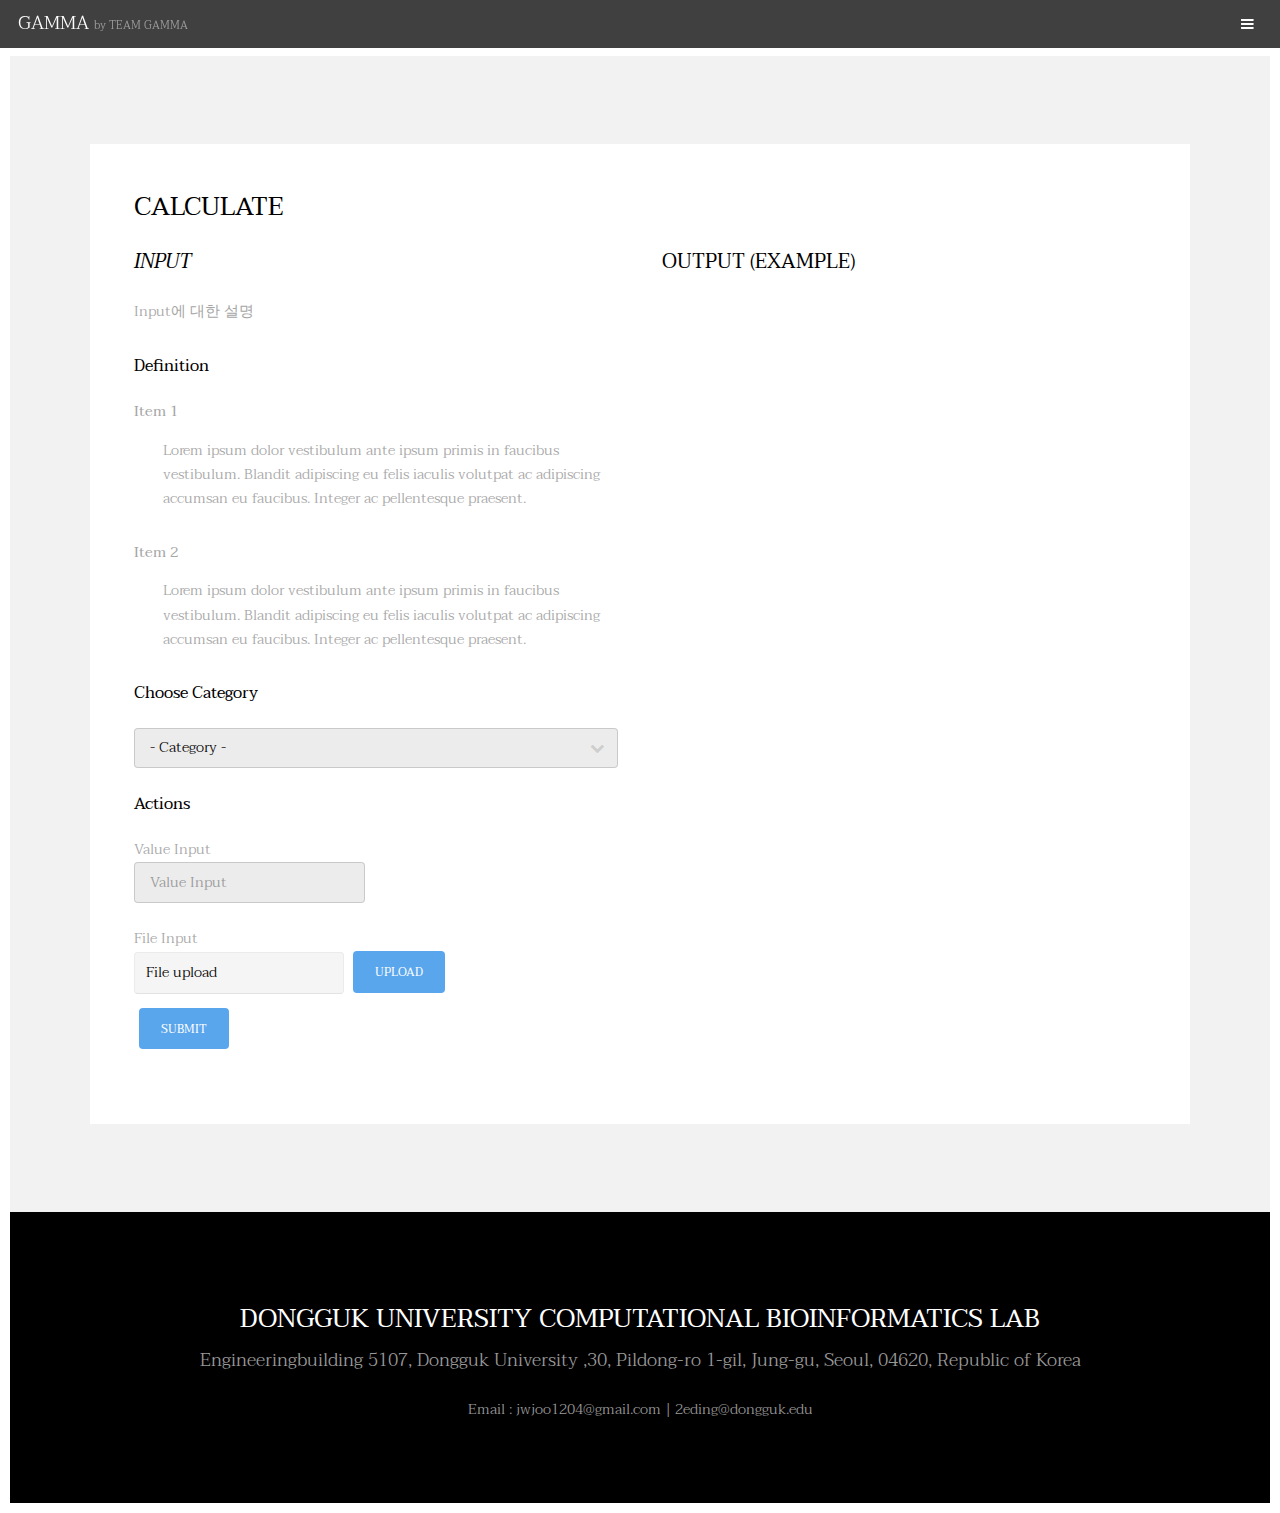
<file: calculate.html>
<!DOCTYPE HTML>
<!--
	Transitive by TEMPLATED
	templated.co @templatedco
		Released for free under the Creative Commons Attribution 3.0 license (templated.co/license)
	-->
<html>
<head>
	<title>Calculate - Transitive by TEMPLATED</title>
	<meta charset="utf-8" />
	<meta name="viewport" content="width=device-width, initial-scale=1" />
	<link rel="stylesheet" href="assets/css/main.css" />
	<script src="https://cdn.zingchart.com/zingchart.min.js"></script>
	<script>
		zingchart.MODULESDIR = "https://cdn.zingchart.com/modules/";
		ZC.LICENSE = ["569d52cefae586f634c54f86dc99e6a9", "ee6b7db5b51705a13dc2339db3edaf6d"];
	</script>
	<style>
		*,
		*:before,
		*:after {
			box-sizing: border-box;
		}

		#myChart {
			padding: 10px;
		}

		#myChart-top {
			border: 1px solid #D9D9D9;
			box-shadow: 10px 10px 5px -4px rgba(224, 224, 224, 0.6);
		}
	</style>
</head>

<body class="subpage">

	<!-- Header -->
	<header id="header">
		<div class="logo"><a href="index.html">GAMMA <span>by TEAM GAMMA</span></a></div>
		<a href="#menu" class="toggle"><span>Menu</span></a>
	</header>

	<!-- Nav -->
	<nav id="menu">
		<ul class="links">
			<li><a href="index.html">Home</a></li>
			<li><a href="calculate.html">calculate</a></li>
			<li><a href="etc.html">Etc</a></li>
		</ul>
	</nav>

	<!-- One -->
	<section id="one" class="wrapper style2">
		<div class="inner">
			<div class="box">
				<div class="content">

					<!-- Elements -->
					<h2 id="elements">calculate</h2>
					<div class="row 200%">
						<div class="6u 12u$(medium)">

							<!-- input stuff -->
							<h3><i>Input</i></h3>
							<p>Input에 대한 설명</p>
							<div class="row">
								<div class="6u$ 12u$(small)">
								</div>
							</div>
							<h4>Definition</h4>
							<dl>
								<dt>Item 1</dt>
								<dd>
									<p>Lorem ipsum dolor vestibulum ante ipsum primis in faucibus vestibulum. Blandit adipiscing eu felis iaculis volutpat ac adipiscing accumsan eu faucibus. Integer ac pellentesque praesent.</p>
								</dd>
								<dt>Item 2</dt>
								<dd>
									<p>Lorem ipsum dolor vestibulum ante ipsum primis in faucibus vestibulum. Blandit adipiscing eu felis iaculis volutpat ac adipiscing accumsan eu faucibus. Integer ac pellentesque praesent.</p>
								</dd>
							</dl>
							<h4>Choose Category</h4>
							<div class="12u$">
								<div class="select-wrapper">
									<select name="demo-category" id="demo-category">
												<option value="">- Category -</option>
												<option value="1">Category1</option>
												<option value="1">Category2</option>
												<option value="1">Category3</option>
												<option value="1">Category4</option>
											</select>
								</div>
							</div>

							<br>
							<h4>Actions</h4>
							<div class="file_input">
								<form action="upload_name.php" method="post" enctype="multipart/form-data">
									<dd>Value Input</dd>
									<div class="row">
										<div class="6u 12u$(xsmall)" syte=style="display: inline">
											<input type="text" name="value" id="demo-name" value="" placeholder="Value Input" margin-right="50px" />
										</div>
									</div>
									<br>
									<dd>File Input</dd>
									<div class="filebox bs3-primary">
										<input class="upload-name" value="File upload" disabled="disabled" name="name">
										<label for="ex_filename" class="button special small">Upload</label>
										<input type="file" id="ex_filename" class="upload-hidden" name="the_file">
									</div>
									<input type="submit" class="button special small" value="submit">
								</form>

							</div>
						</div>

						<div class="6u$ 12u$(medium)">
							<h3>Output (Example)</h3>
							<div id='myChart'></div>
							<div id='myChart2'></div>

							<!--<div id='myChart'><a class="zc-ref" href="https://www.zingchart.com/">Charts by ZingChart</a></div>-->
						</div>
					</div>
				</div>
			</div>
		</div>
	</section>
	<!-- Four -->
	<section id="four" class="wrapper style3">
		<div class="inner">

			<header class="align-center">
				<h2>DONGGUK UNIVERSITY COMPUTATIONAL BIOINFORMATICS LAB</h2>
				<p>Engineeringbuilding 5107, Dongguk University ,30, Pildong-ro 1-gil, Jung-gu, Seoul, 04620, Republic of Korea</p>
				<p>
					<font size : "4">Email : jwjoo1204@gmail.com | 2eding@dongguk.edu</font>
				</p>
			</header>
		</div>
	</section>
	<!-- Scripts -->
	<script src="assets/js/jquery.min.js"></script>
	<script src="assets/js/jquery.scrolly.min.js"></script>
	<script src="assets/js/jquery.scrollex.min.js"></script>
	<script src="assets/js/skel.min.js"></script>
	<script src="assets/js/util.js"></script>
	<script src="assets/js/main.js"></script>
</body>

</html>
</file>
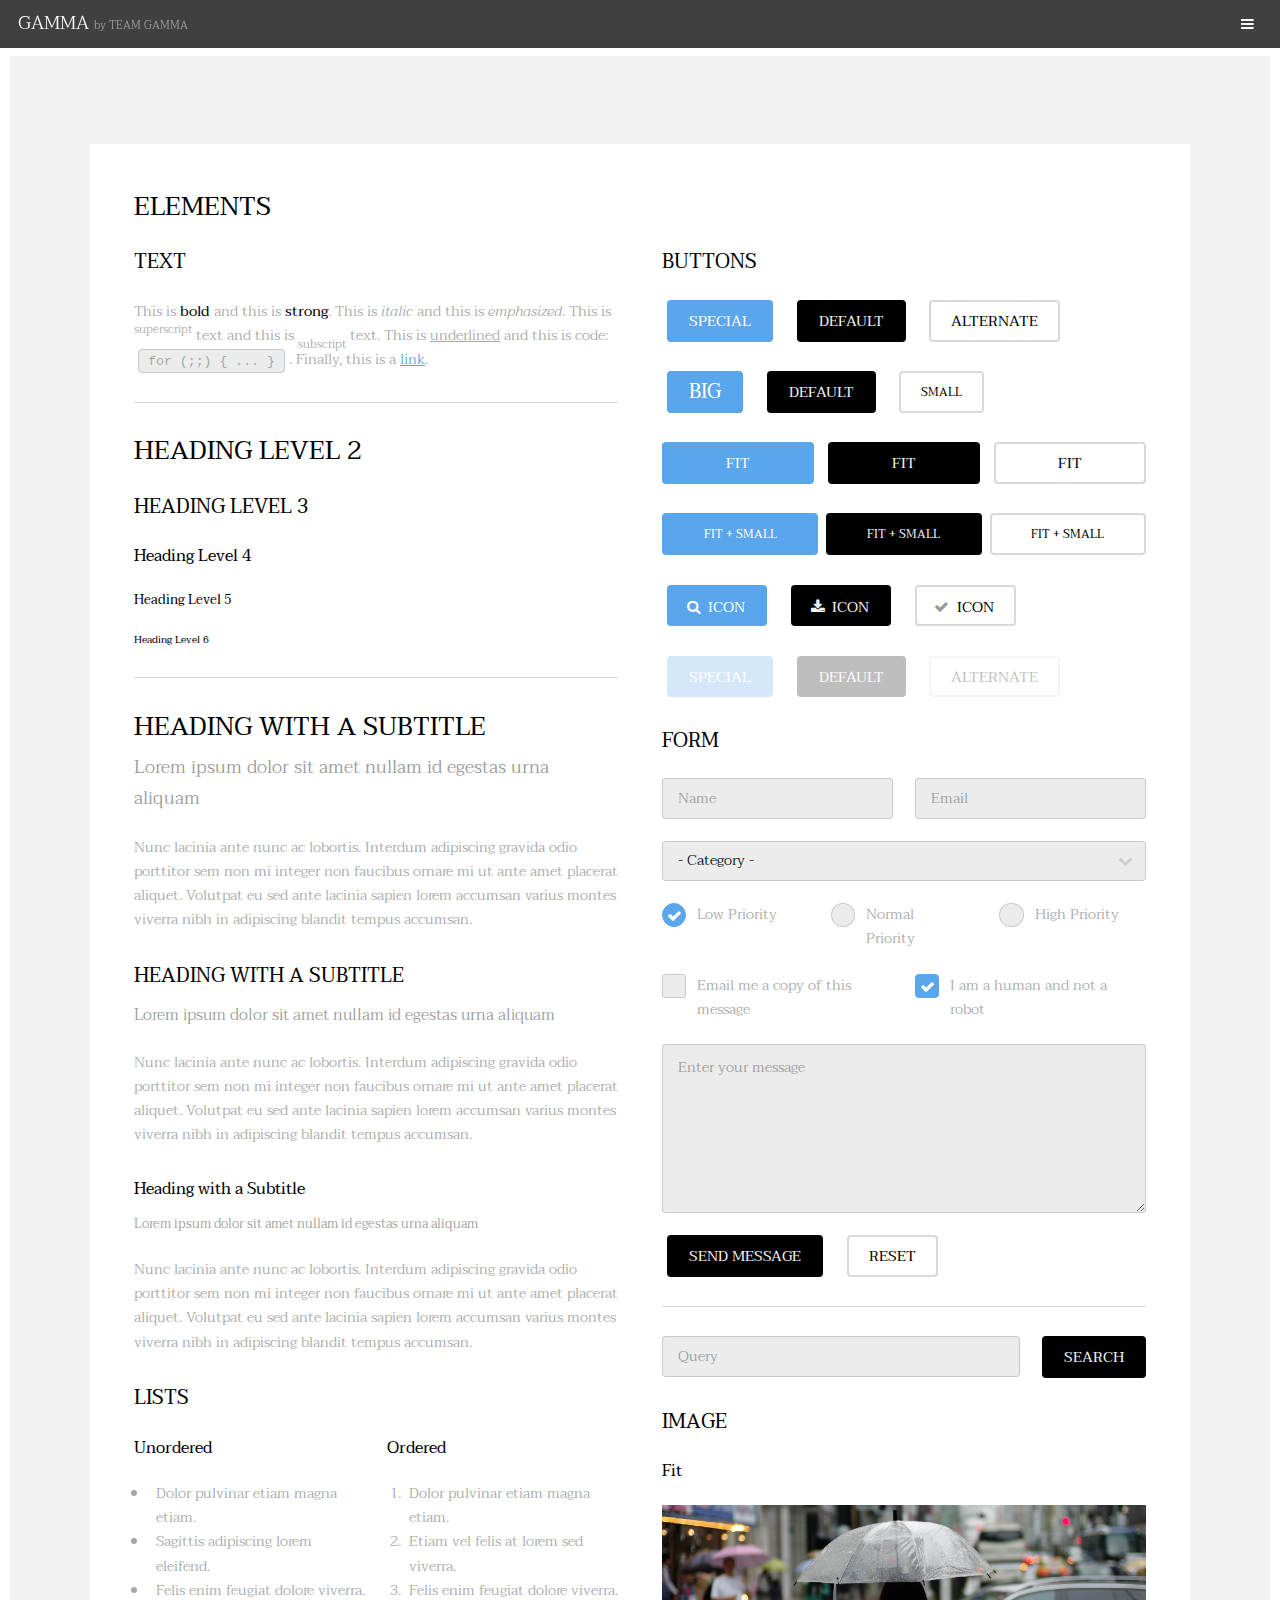
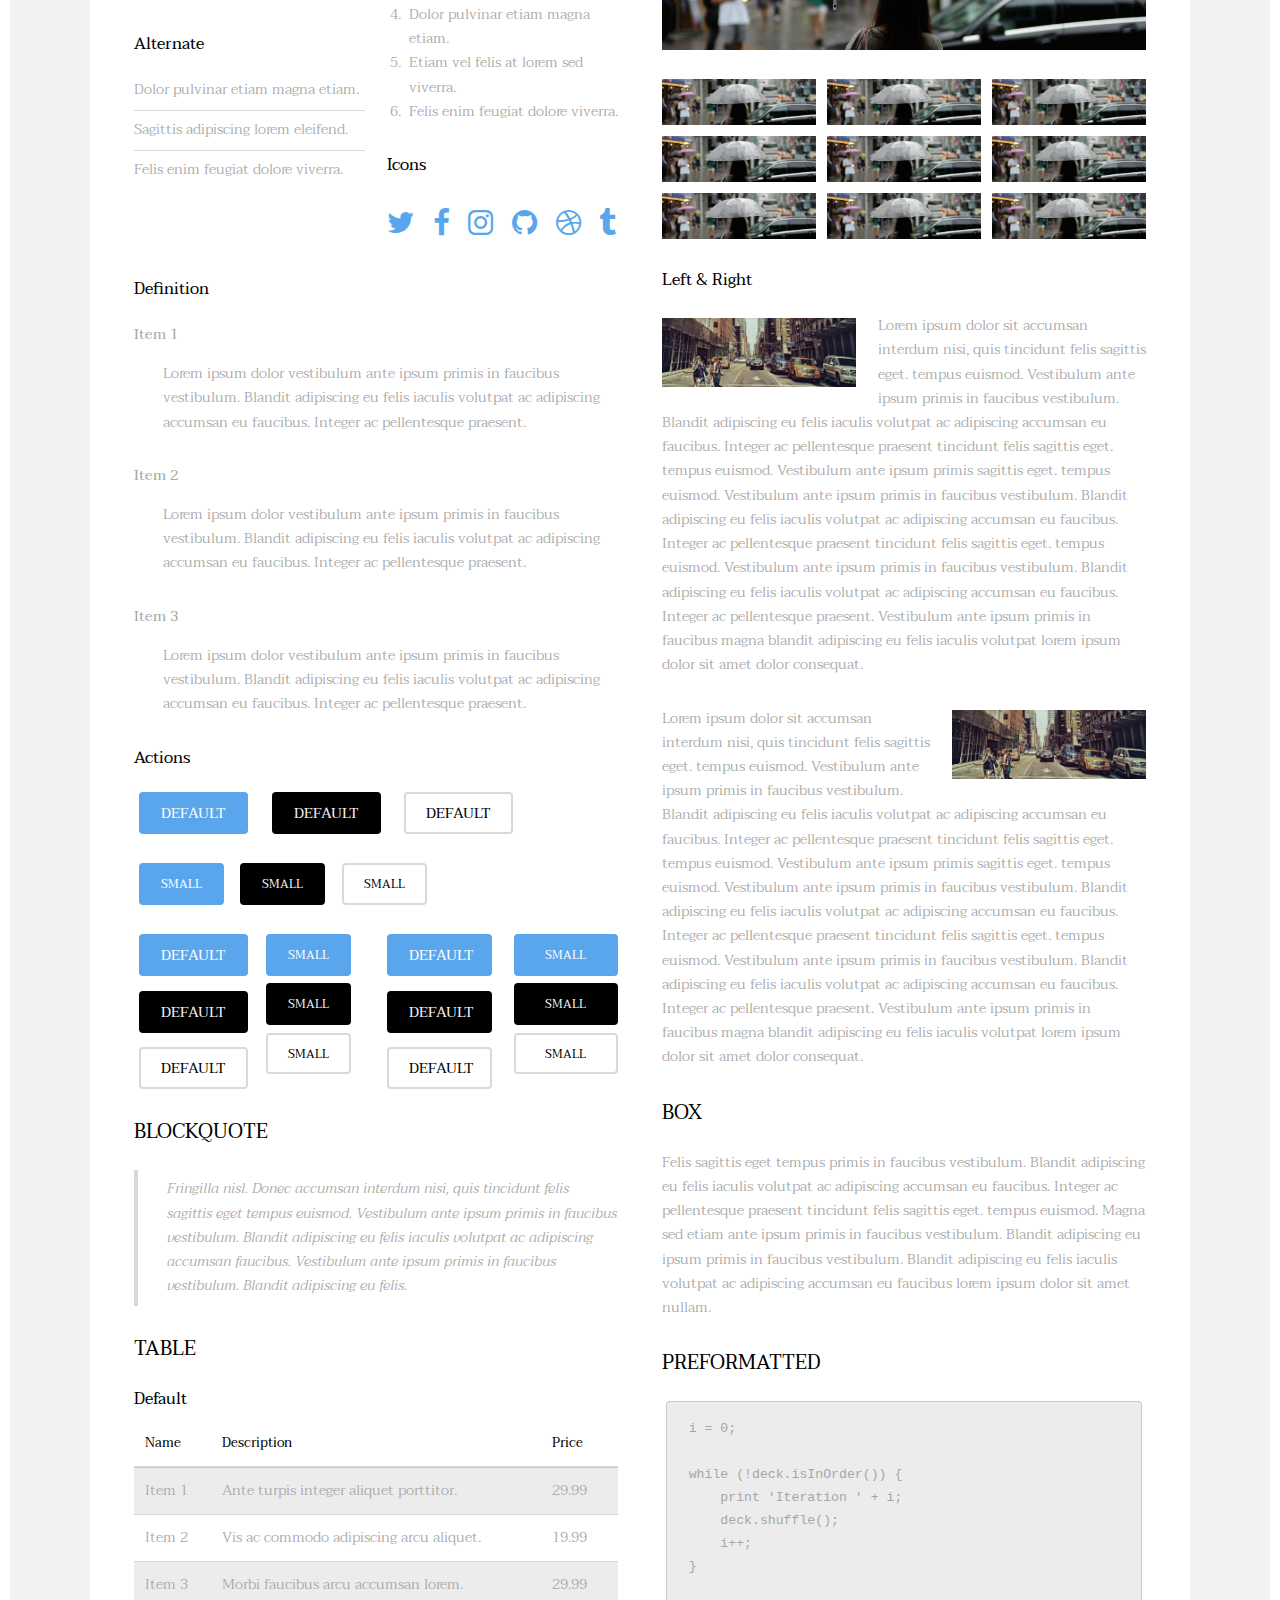
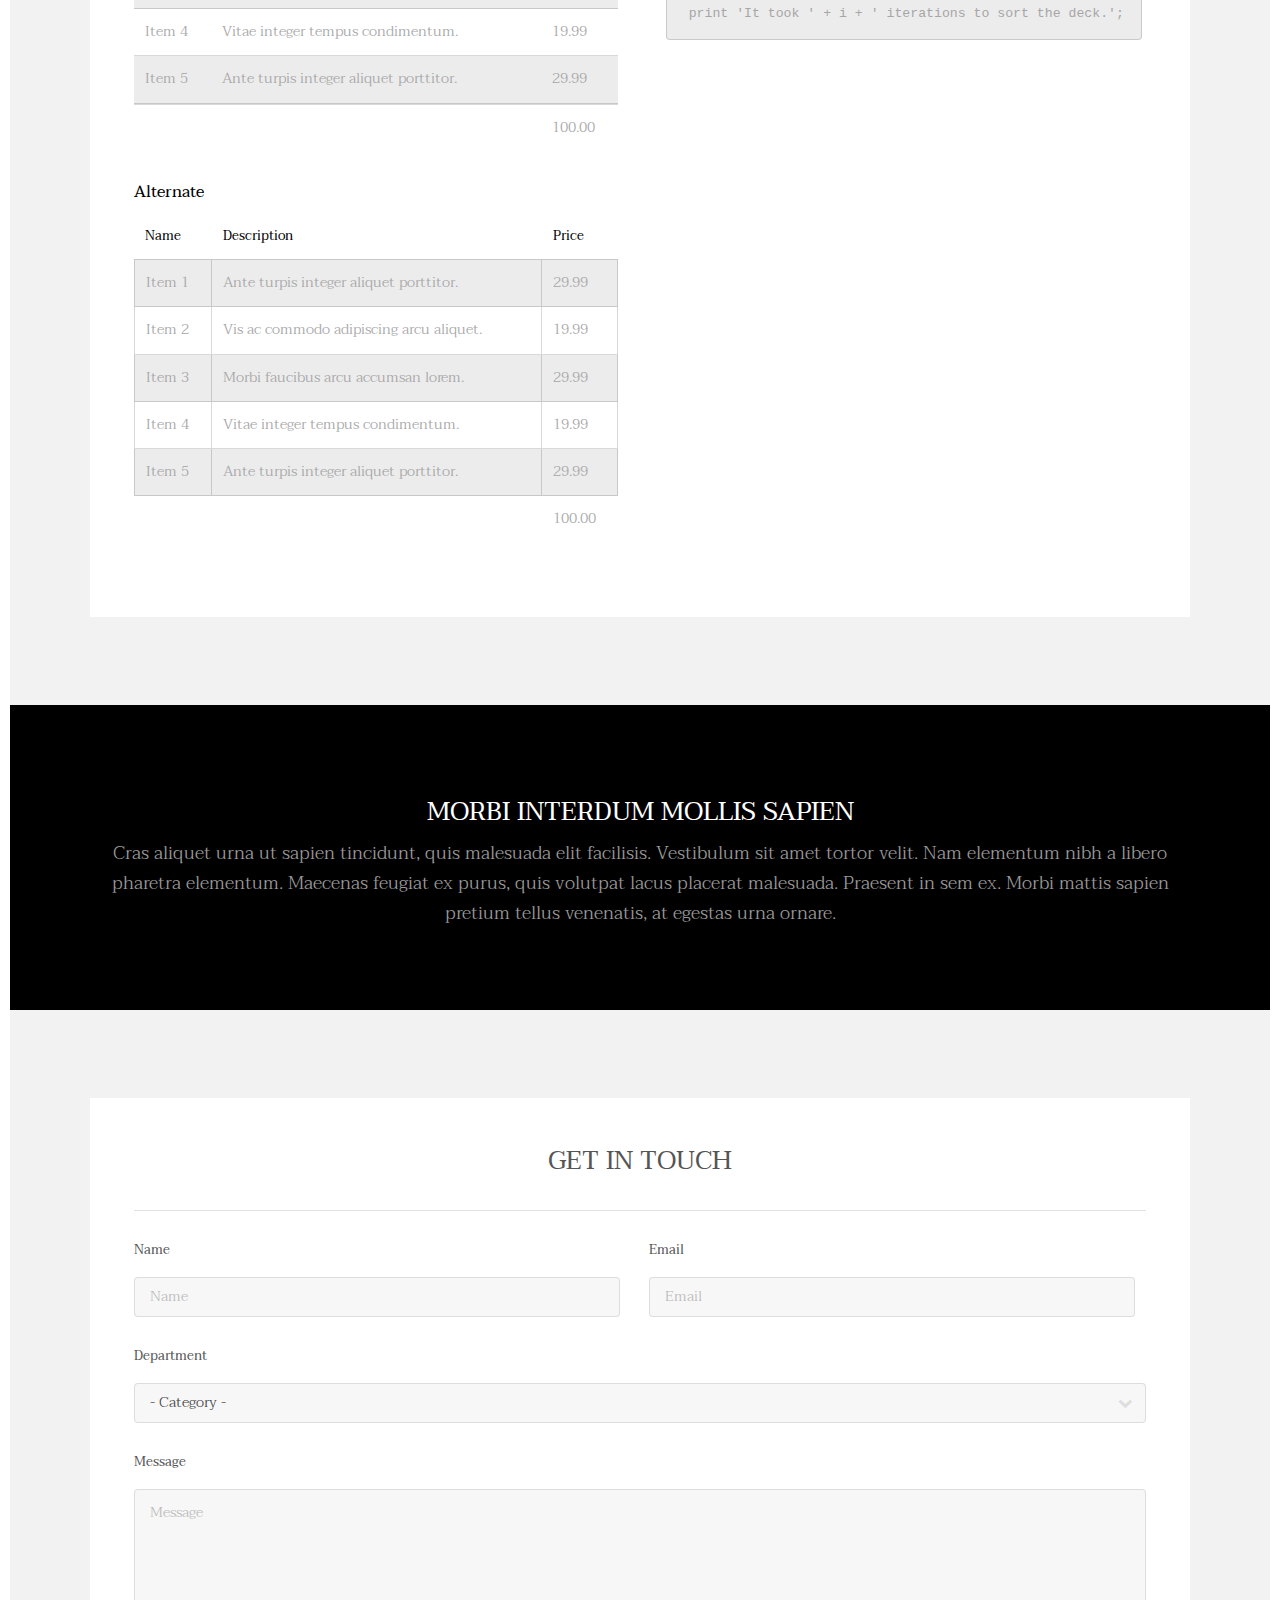
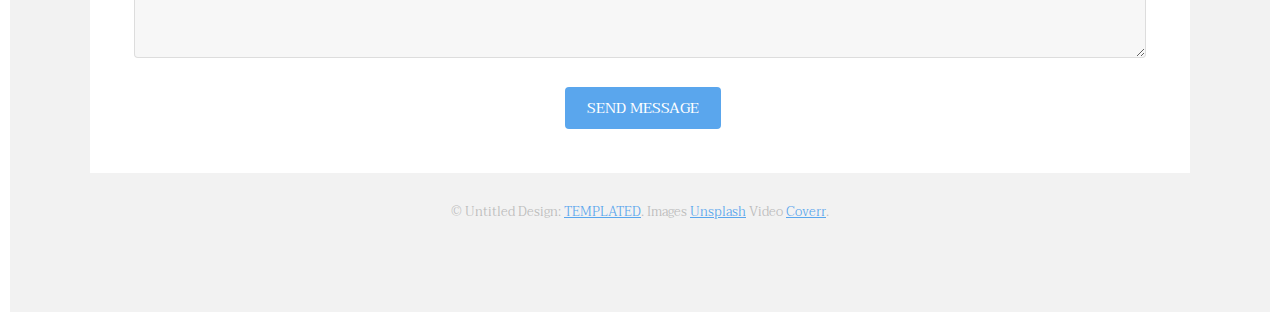
<file: elements.html>
<!DOCTYPE HTML>
<!--
	Transitive by TEMPLATED
	templated.co @templatedco
	Released for free under the Creative Commons Attribution 3.0 license (templated.co/license)
-->
<html>
	<head>
		<title>Elements - Transitive by TEMPLATED</title>
		<meta charset="utf-8" />
		<meta name="viewport" content="width=device-width, initial-scale=1" />
		<link rel="stylesheet" href="assets/css/main.css" />
	</head>
	<body class="subpage">

		<!-- Header -->
			<header id="header">
				<div class="logo"><a href="index.html">GAMMA <span>by TEAM GAMMA</span></a></div>
				<a href="#menu" class="toggle"><span>Menu</span></a>
			</header>

		<!-- Nav -->
			<nav id="menu">
				<ul class="links">
					<li><a href="index.html">Home</a></li>
					<li><a href="Calculrate.html">Calculrate</a></li>
					<li><a href="elements.html">Elements</a></li>
				</ul>
			</nav>

		<!-- One -->
			<section id="one" class="wrapper style2">
				<div class="inner">
					<div class="box">
					<div class="content">

					<!-- Elements -->
						<h2 id="elements">Elements</h2>
						<div class="row 200%">
							<div class="6u 12u$(medium)">

								<!-- Text stuff -->
									<h3>Text</h3>
									<p>This is <b>bold</b> and this is <strong>strong</strong>. This is <i>italic</i> and this is <em>emphasized</em>.
									This is <sup>superscript</sup> text and this is <sub>subscript</sub> text.
									This is <u>underlined</u> and this is code: <code>for (;;) { ... }</code>.
									Finally, this is a <a href="#">link</a>.</p>
									<hr />
									<h2>Heading Level 2</h2>
									<h3>Heading Level 3</h3>
									<h4>Heading Level 4</h4>
									<h5>Heading Level 5</h5>
									<h6>Heading Level 6</h6>
									<hr />
									<header>
										<h2>Heading with a Subtitle</h2>
										<p>Lorem ipsum dolor sit amet nullam id egestas urna aliquam</p>
									</header>
									<p>Nunc lacinia ante nunc ac lobortis. Interdum adipiscing gravida odio porttitor sem non mi integer non faucibus ornare mi ut ante amet placerat aliquet. Volutpat eu sed ante lacinia sapien lorem accumsan varius montes viverra nibh in adipiscing blandit tempus accumsan.</p>
									<header>
										<h3>Heading with a Subtitle</h3>
										<p>Lorem ipsum dolor sit amet nullam id egestas urna aliquam</p>
									</header>
									<p>Nunc lacinia ante nunc ac lobortis. Interdum adipiscing gravida odio porttitor sem non mi integer non faucibus ornare mi ut ante amet placerat aliquet. Volutpat eu sed ante lacinia sapien lorem accumsan varius montes viverra nibh in adipiscing blandit tempus accumsan.</p>
									<header>
										<h4>Heading with a Subtitle</h4>
										<p>Lorem ipsum dolor sit amet nullam id egestas urna aliquam</p>
									</header>
									<p>Nunc lacinia ante nunc ac lobortis. Interdum adipiscing gravida odio porttitor sem non mi integer non faucibus ornare mi ut ante amet placerat aliquet. Volutpat eu sed ante lacinia sapien lorem accumsan varius montes viverra nibh in adipiscing blandit tempus accumsan.</p>

								<!-- Lists -->
									<h3>Lists</h3>
									<div class="row">
										<div class="6u 12u$(small)">

											<h4>Unordered</h4>
											<ul>
												<li>Dolor pulvinar etiam magna etiam.</li>
												<li>Sagittis adipiscing lorem eleifend.</li>
												<li>Felis enim feugiat dolore viverra.</li>
											</ul>

											<h4>Alternate</h4>
											<ul class="alt">
												<li>Dolor pulvinar etiam magna etiam.</li>
												<li>Sagittis adipiscing lorem eleifend.</li>
												<li>Felis enim feugiat dolore viverra.</li>
											</ul>

										</div>
										<div class="6u$ 12u$(small)">

											<h4>Ordered</h4>
											<ol>
												<li>Dolor pulvinar etiam magna etiam.</li>
												<li>Etiam vel felis at lorem sed viverra.</li>
												<li>Felis enim feugiat dolore viverra.</li>
												<li>Dolor pulvinar etiam magna etiam.</li>
												<li>Etiam vel felis at lorem sed viverra.</li>
												<li>Felis enim feugiat dolore viverra.</li>
											</ol>

											<h4>Icons</h4>
											<ul class="icons">
												<li><a href="#" class="icon fa-twitter"><span class="label">Twitter</span></a></li>
												<li><a href="#" class="icon fa-facebook"><span class="label">Facebook</span></a></li>
												<li><a href="#" class="icon fa-instagram"><span class="label">Instagram</span></a></li>
												<li><a href="#" class="icon fa-github"><span class="label">Github</span></a></li>
												<li><a href="#" class="icon fa-dribbble"><span class="label">Dribbble</span></a></li>
												<li><a href="#" class="icon fa-tumblr"><span class="label">Tumblr</span></a></li>
											</ul>

										</div>
									</div>
									<h4>Definition</h4>
									<dl>
										<dt>Item 1</dt>
										<dd>
											<p>Lorem ipsum dolor vestibulum ante ipsum primis in faucibus vestibulum. Blandit adipiscing eu felis iaculis volutpat ac adipiscing accumsan eu faucibus. Integer ac pellentesque praesent.</p>
										</dd>
										<dt>Item 2</dt>
										<dd>
											<p>Lorem ipsum dolor vestibulum ante ipsum primis in faucibus vestibulum. Blandit adipiscing eu felis iaculis volutpat ac adipiscing accumsan eu faucibus. Integer ac pellentesque praesent.</p>
										</dd>
										<dt>Item 3</dt>
										<dd>
											<p>Lorem ipsum dolor vestibulum ante ipsum primis in faucibus vestibulum. Blandit adipiscing eu felis iaculis volutpat ac adipiscing accumsan eu faucibus. Integer ac pellentesque praesent.</p>
										</dd>
									</dl>

									<h4>Actions</h4>
									<ul class="actions">
										<li><a href="#" class="button special">Default</a></li>
										<li><a href="#" class="button">Default</a></li>
										<li><a href="#" class="button alt">Default</a></li>
									</ul>
									<ul class="actions small">
										<li><a href="#" class="button special small">Small</a></li>
										<li><a href="#" class="button small">Small</a></li>
										<li><a href="#" class="button alt small">Small</a></li>
									</ul>
									<div class="row">
										<div class="3u 12u$(small)">
											<ul class="actions vertical">
												<li><a href="#" class="button special">Default</a></li>
												<li><a href="#" class="button">Default</a></li>
												<li><a href="#" class="button alt">Default</a></li>
											</ul>
										</div>
										<div class="3u 12u$(small)">
											<ul class="actions vertical small">
												<li><a href="#" class="button special small">Small</a></li>
												<li><a href="#" class="button small">Small</a></li>
												<li><a href="#" class="button alt small">Small</a></li>
											</ul>
										</div>
										<div class="3u 12u$(small)">
											<ul class="actions vertical">
												<li><a href="#" class="button special fit">Default</a></li>
												<li><a href="#" class="button fit">Default</a></li>
												<li><a href="#" class="button alt fit">Default</a></li>
											</ul>
										</div>
										<div class="3u$ 12u$(small)">
											<ul class="actions vertical small">
												<li><a href="#" class="button special small fit">Small</a></li>
												<li><a href="#" class="button small fit">Small</a></li>
												<li><a href="#" class="button alt small fit">Small</a></li>
											</ul>
										</div>
									</div>

								<!-- Blockquote -->
									<h3>Blockquote</h3>
									<blockquote>Fringilla nisl. Donec accumsan interdum nisi, quis tincidunt felis sagittis eget tempus euismod. Vestibulum ante ipsum primis in faucibus vestibulum. Blandit adipiscing eu felis iaculis volutpat ac adipiscing accumsan faucibus. Vestibulum ante ipsum primis in faucibus vestibulum. Blandit adipiscing eu felis.</blockquote>

								<!-- Table -->
									<h3>Table</h3>

									<h4>Default</h4>
									<div class="table-wrapper">
										<table>
											<thead>
												<tr>
													<th>Name</th>
													<th>Description</th>
													<th>Price</th>
												</tr>
											</thead>
											<tbody>
												<tr>
													<td>Item 1</td>
													<td>Ante turpis integer aliquet porttitor.</td>
													<td>29.99</td>
												</tr>
												<tr>
													<td>Item 2</td>
													<td>Vis ac commodo adipiscing arcu aliquet.</td>
													<td>19.99</td>
												</tr>
												<tr>
													<td>Item 3</td>
													<td> Morbi faucibus arcu accumsan lorem.</td>
													<td>29.99</td>
												</tr>
												<tr>
													<td>Item 4</td>
													<td>Vitae integer tempus condimentum.</td>
													<td>19.99</td>
												</tr>
												<tr>
													<td>Item 5</td>
													<td>Ante turpis integer aliquet porttitor.</td>
													<td>29.99</td>
												</tr>
											</tbody>
											<tfoot>
												<tr>
													<td colspan="2"></td>
													<td>100.00</td>
												</tr>
											</tfoot>
										</table>
									</div>

									<h4>Alternate</h4>
									<div class="table-wrapper">
										<table class="alt">
											<thead>
												<tr>
													<th>Name</th>
													<th>Description</th>
													<th>Price</th>
												</tr>
											</thead>
											<tbody>
												<tr>
													<td>Item 1</td>
													<td>Ante turpis integer aliquet porttitor.</td>
													<td>29.99</td>
												</tr>
												<tr>
													<td>Item 2</td>
													<td>Vis ac commodo adipiscing arcu aliquet.</td>
													<td>19.99</td>
												</tr>
												<tr>
													<td>Item 3</td>
													<td> Morbi faucibus arcu accumsan lorem.</td>
													<td>29.99</td>
												</tr>
												<tr>
													<td>Item 4</td>
													<td>Vitae integer tempus condimentum.</td>
													<td>19.99</td>
												</tr>
												<tr>
													<td>Item 5</td>
													<td>Ante turpis integer aliquet porttitor.</td>
													<td>29.99</td>
												</tr>
											</tbody>
											<tfoot>
												<tr>
													<td colspan="2"></td>
													<td>100.00</td>
												</tr>
											</tfoot>
										</table>
									</div>

							</div>
							<div class="6u$ 12u$(medium)">

								<!-- Buttons -->
									<h3>Buttons</h3>
									<ul class="actions">
										<li><a href="#" class="button special">Special</a></li>
										<li><a href="#" class="button">Default</a></li>
										<li><a href="#" class="button alt">Alternate</a></li>
									</ul>
									<ul class="actions">
										<li><a href="#" class="button special big">Big</a></li>
										<li><a href="#" class="button">Default</a></li>
										<li><a href="#" class="button alt small">Small</a></li>
									</ul>
									<ul class="actions fit">
										<li><a href="#" class="button special fit">Fit</a></li>
										<li><a href="#" class="button fit">Fit</a></li>
										<li><a href="#" class="button alt fit">Fit</a></li>
									</ul>
									<ul class="actions fit small">
										<li><a href="#" class="button special fit small">Fit + Small</a></li>
										<li><a href="#" class="button fit small">Fit + Small</a></li>
										<li><a href="#" class="button alt fit small">Fit + Small</a></li>
									</ul>
									<ul class="actions">
										<li><a href="#" class="button special icon fa-search">Icon</a></li>
										<li><a href="#" class="button icon fa-download">Icon</a></li>
										<li><a href="#" class="button alt icon fa-check">Icon</a></li>
									</ul>
									<ul class="actions">
										<li><span class="button special disabled">Special</span></li>
										<li><span class="button disabled">Default</span></li>
										<li><span class="button alt disabled">Alternate</span></li>
									</ul>

								<!-- Form -->
									<h3>Form</h3>

									<form method="post" action="#">
										<div class="row uniform">
											<div class="6u 12u$(xsmall)">
												<input type="text" name="demo-name" id="demo-name" value="" placeholder="Name" />
											</div>
											<div class="6u$ 12u$(xsmall)">
												<input type="email" name="demo-email" id="demo-email" value="" placeholder="Email" />
											</div>
											<!-- Break -->
											<div class="12u$">
												<div class="select-wrapper">
													<select name="demo-category" id="demo-category">
														<option value="">- Category -</option>
														<option value="1">Manufacturing</option>
														<option value="1">Shipping</option>
														<option value="1">Administration</option>
														<option value="1">Human Resources</option>
													</select>
												</div>
											</div>
											<!-- Break -->
											<div class="4u 12u$(small)">
												<input type="radio" id="demo-priority-low" name="demo-priority" checked>
												<label for="demo-priority-low">Low Priority</label>
											</div>
											<div class="4u 12u$(small)">
												<input type="radio" id="demo-priority-normal" name="demo-priority">
												<label for="demo-priority-normal">Normal Priority</label>
											</div>
											<div class="4u$ 12u$(small)">
												<input type="radio" id="demo-priority-high" name="demo-priority">
												<label for="demo-priority-high">High Priority</label>
											</div>
											<!-- Break -->
											<div class="6u 12u$(small)">
												<input type="checkbox" id="demo-copy" name="demo-copy">
												<label for="demo-copy">Email me a copy of this message</label>
											</div>
											<div class="6u$ 12u$(small)">
												<input type="checkbox" id="demo-human" name="demo-human" checked>
												<label for="demo-human">I am a human and not a robot</label>
											</div>
											<!-- Break -->
											<div class="12u$">
												<textarea name="demo-message" id="demo-message" placeholder="Enter your message" rows="6"></textarea>
											</div>
											<!-- Break -->
											<div class="12u$">
												<ul class="actions">
													<li><input type="submit" value="Send Message" /></li>
													<li><input type="reset" value="Reset" class="alt" /></li>
												</ul>
											</div>
										</div>
									</form>

									<hr />

									<form method="post" action="#">
										<div class="row uniform">
											<div class="9u 12u$(small)">
												<input type="text" name="query" id="query" value="" placeholder="Query" />
											</div>
											<div class="3u$ 12u$(small)">
												<input type="submit" value="Search" class="fit" />
											</div>
										</div>
									</form>

								<!-- Image -->
									<h3>Image</h3>

									<h4>Fit</h4>
									<span class="image fit"><img src="images/pic01.jpg" alt="" /></span>
									<div class="box alt">
										<div class="row 50% uniform">
											<div class="4u"><span class="image fit"><img src="images/pic01.jpg" alt="" /></span></div>
											<div class="4u"><span class="image fit"><img src="images/pic01.jpg" alt="" /></span></div>
											<div class="4u$"><span class="image fit"><img src="images/pic01.jpg" alt="" /></span></div>
											<!-- Break -->
											<div class="4u"><span class="image fit"><img src="images/pic01.jpg" alt="" /></span></div>
											<div class="4u"><span class="image fit"><img src="images/pic01.jpg" alt="" /></span></div>
											<div class="4u$"><span class="image fit"><img src="images/pic01.jpg" alt="" /></span></div>
											<!-- Break -->
											<div class="4u"><span class="image fit"><img src="images/pic01.jpg" alt="" /></span></div>
											<div class="4u"><span class="image fit"><img src="images/pic01.jpg" alt="" /></span></div>
											<div class="4u$"><span class="image fit"><img src="images/pic01.jpg" alt="" /></span></div>
										</div>
									</div>

									<h4>Left &amp; Right</h4>
									<p><span class="image left"><img src="images/pic02.jpg" alt="" /></span>Lorem ipsum dolor sit accumsan interdum nisi, quis tincidunt felis sagittis eget. tempus euismod. Vestibulum ante ipsum primis in faucibus vestibulum. Blandit adipiscing eu felis iaculis volutpat ac adipiscing accumsan eu faucibus. Integer ac pellentesque praesent tincidunt felis sagittis eget. tempus euismod. Vestibulum ante ipsum primis sagittis eget. tempus euismod. Vestibulum ante ipsum primis in faucibus vestibulum. Blandit adipiscing eu felis iaculis volutpat ac adipiscing accumsan eu faucibus. Integer ac pellentesque praesent tincidunt felis sagittis eget. tempus euismod. Vestibulum ante ipsum primis in faucibus vestibulum. Blandit adipiscing eu felis iaculis volutpat ac adipiscing accumsan eu faucibus. Integer ac pellentesque praesent. Vestibulum ante ipsum primis in faucibus magna blandit adipiscing eu felis iaculis volutpat lorem ipsum dolor sit amet dolor consequat.</p>
									<p><span class="image right"><img src="images/pic02.jpg" alt="" /></span>Lorem ipsum dolor sit accumsan interdum nisi, quis tincidunt felis sagittis eget. tempus euismod. Vestibulum ante ipsum primis in faucibus vestibulum. Blandit adipiscing eu felis iaculis volutpat ac adipiscing accumsan eu faucibus. Integer ac pellentesque praesent tincidunt felis sagittis eget. tempus euismod. Vestibulum ante ipsum primis sagittis eget. tempus euismod. Vestibulum ante ipsum primis in faucibus vestibulum. Blandit adipiscing eu felis iaculis volutpat ac adipiscing accumsan eu faucibus. Integer ac pellentesque praesent tincidunt felis sagittis eget. tempus euismod. Vestibulum ante ipsum primis in faucibus vestibulum. Blandit adipiscing eu felis iaculis volutpat ac adipiscing accumsan eu faucibus. Integer ac pellentesque praesent. Vestibulum ante ipsum primis in faucibus magna blandit adipiscing eu felis iaculis volutpat lorem ipsum dolor sit amet dolor consequat.</p>

								<!-- Box -->
									<h3>Box</h3>
									<div class="box">
										<p>Felis sagittis eget tempus primis in faucibus vestibulum. Blandit adipiscing eu felis iaculis volutpat ac adipiscing accumsan eu faucibus. Integer ac pellentesque praesent tincidunt felis sagittis eget. tempus euismod. Magna sed etiam ante ipsum primis in faucibus vestibulum. Blandit adipiscing eu ipsum primis in faucibus vestibulum. Blandit adipiscing eu felis iaculis volutpat ac adipiscing accumsan eu faucibus lorem ipsum dolor sit amet nullam.</p>
									</div>

								<!-- Preformatted Code -->
									<h3>Preformatted</h3>
									<pre><code>i = 0;

while (!deck.isInOrder()) {
    print 'Iteration ' + i;
    deck.shuffle();
    i++;
}

print 'It took ' + i + ' iterations to sort the deck.';
</code></pre>

							</div>
						</div>
						</div>
					</div>
				</div>
			</section>

		<!-- Four -->
			<section id="four" class="wrapper style3">
				<div class="inner">

					<header class="align-center">
						<h2>Morbi interdum mollis sapien</h2>
						<p>Cras aliquet urna ut sapien tincidunt, quis malesuada elit facilisis. Vestibulum sit amet tortor velit. Nam elementum nibh a libero pharetra elementum. Maecenas feugiat ex purus, quis volutpat lacus placerat malesuada. Praesent in sem ex. Morbi mattis sapien pretium tellus venenatis, at egestas urna ornare.</p>
					</header>

				</div>
			</section>

		<!-- Footer -->
			<footer id="footer" class="wrapper">
				<div class="inner">
					<section>
						<div class="box">
							<div class="content">
								<h2 class="align-center">Get in Touch</h2>
								<hr />
								<form action="#" method="post">
									<div class="field half first">
										<label for="name">Name</label>
										<input name="name" id="name" type="text" placeholder="Name">
									</div>
									<div class="field half">
										<label for="email">Email</label>
										<input name="email" id="email" type="email" placeholder="Email">
									</div>
									<div class="field">
										<label for="dept">Department</label>
										<div class="select-wrapper">
											<select name="dept" id="dept">
												<option value="">- Category -</option>
												<option value="1">Manufacturing</option>
												<option value="1">Shipping</option>
												<option value="1">Administration</option>
												<option value="1">Human Resources</option>
											</select>
										</div>
									</div>
									<div class="field">
										<label for="message">Message</label>
										<textarea name="message" id="message" rows="6" placeholder="Message"></textarea>
									</div>
									<ul class="actions align-center">
										<li><input value="Send Message" class="button special" type="submit"></li>
									</ul>
								</form>
							</div>
						</div>
					</section>
					<div class="copyright">
						&copy; Untitled Design: <a href="https://templated.co/">TEMPLATED</a>. Images <a href="https://unsplash.com/">Unsplash</a> Video <a href="http://coverr.co/">Coverr</a>.
					</div>
				</div>
			</footer>

		<!-- Scripts -->
			<script src="assets/js/jquery.min.js"></script>
			<script src="assets/js/jquery.scrolly.min.js"></script>
			<script src="assets/js/jquery.scrollex.min.js"></script>
			<script src="assets/js/skel.min.js"></script>
			<script src="assets/js/util.js"></script>
			<script src="assets/js/main.js"></script>

	</body>
</html>
</file>
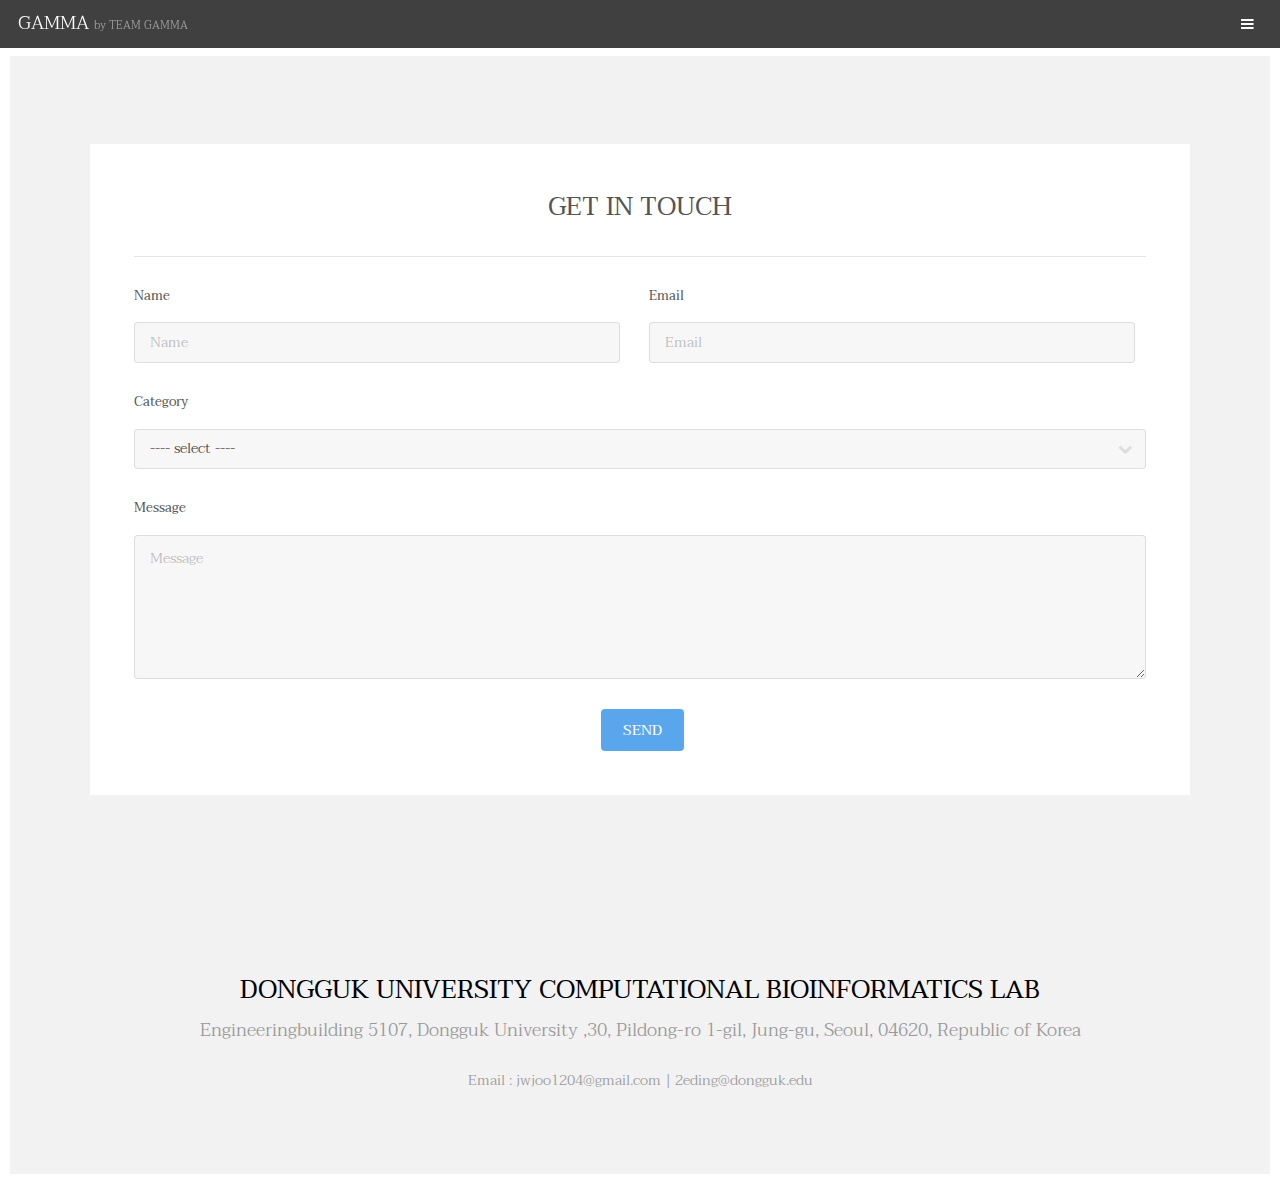
<file: etc.html>
<!DOCTYPE HTML>

<html>
   <head>
      <title>Etc - GAMMA by TEMM GAMMA</title>
      <meta charset="utf-8" />
      <meta name="viewport" content="width=device-width, initial-scale=1" />
      <link rel="stylesheet" href="assets/css/main.css" />
   </head>
   <body class="subpage">

      <!-- Header -->
         <header id="header">
            <div class="logo"><a href="index.html">GAMMA <span>by TEAM GAMMA</span></a></div>
            <a href="#menu" class="toggle"><span>Menu</span></a>
         </header>

      <!-- Nav -->
         <nav id="menu">
            <ul class="links">
               <li><a href="index.html">Home</a></li>
               <li><a href="calculate.html">calculate</a></li>
               <li><a href="etc.html">Etc</a></li>
            </ul>
         </nav>

      <!-- Footer -->
         <footer id="footer" class="wrapper">
            <div class="inner">
               <section>
                  <div class="box">
                     <div class="content">
                        <h2 class="align-center">Get in Touch</h2>
                        <hr/>
                        <form action="#" method="post">
                           <div class="field half first">
                              <label for="name">Name</label>
                              <input name="name" id="name" type="text" placeholder="Name">
                           </div>
                           <div class="field half">
                              <label for="email">Email</label>
                              <input name="email" id="email" type="email" placeholder="Email">
                           </div>
                           <div class="field">
                              <label for="dept">Category</label>
                              <div class="select-wrapper">
                                 <select name="Cate" id="Cate">
                                    <option value=""> ---- select ---- </option>
                                    <option value="1">setting related</option>
                                    <option value="1">chart related</option>
                                    <option value="1">etc.</option>
                                 </select>
                              </div>
                           </div>
                           <div class="field">
                              <label for="message">Message</label>
                              <textarea name="message" id="message" rows="5" placeholder="Message"></textarea>
                           </div>
                           <ul class="actions align-center">
                              <li><input value="Send" class="button special" type="submit"></li>
                           </ul>
                        </form>
                     </div>
                  </div>
               </section>
            </div>
         </footer>
         <!-- Three -->
            <section id="Three" class="wrapper style2">
                        <div class="inner">
                           <header class="align-center">
                              <h2>Dongguk University Computational Bioinformatics Lab</h2>
                              <p>Engineeringbuilding 5107, Dongguk University ,30, Pildong-ro 1-gil, Jung-gu, Seoul, 04620, Republic of Korea</p>
                              <p><font size : "4">Email : jwjoo1204@gmail.com | 2eding@dongguk.edu</font></p>
                           </header>
                        </div>
            </section>

      <!-- Scripts -->
         <script src="assets/js/jquery.min.js"></script>
         <script src="assets/js/jquery.scrolly.min.js"></script>
         <script src="assets/js/jquery.scrollex.min.js"></script>
         <script src="assets/js/skel.min.js"></script>
         <script src="assets/js/util.js"></script>
         <script src="assets/js/main.js"></script>

   </body>
</html>
</file>
<file: assets/css/main.css>
@charset "UTF-8";
@import url(font-awesome.min.css);
@import url("https://fonts.googleapis.com/css?family=Taviraj:300,400,700,300i,400i,700i");

/* Reset */f
	html, body, div, span, applet, object, iframe, h1, h2, h3, h4, h5, h6, p, blockquote, pre, a, abbr, acronym, address, big, cite, code, del, dfn, em, img, ins, kbd, q, s, samp, small, strike, strong, sub, sup, tt, var, b, u, i, center, dl, dt, dd, ol, ul, li, fieldset, form, label, legend, table, caption, tbody, tfoot, thead, tr, th, td, article, aside, canvas, details, embed, figure, figcaption, footer, header, hgroup, menu, nav, output, ruby, section, summary, time, mark, audio, video {
		margin: 0;
		padding: 0;
		border: 0;
		font-size: 100%;
		font: inherit;
		vertical-align: baseline;
	}

	article, aside, details, figcaption, figure, footer, header, hgroup, menu, nav, section {
		display: block;
	}

	body {
		line-height: 1;
	}

	ol, ul {
		list-style: none;
	}

	blockquote, q {
		quotes: none;
	}

	blockquote:before, blockquote:after, q:before, q:after {
		content: '';
		content: none;
	}

	table {
		border-collapse: collapse;
		border-spacing: 0;
	}

	body {
		-web
		kit-text-size-adjust: none;
	}

/* Box Model */

	*, *:before, *:after {
		-moz-box-sizing: border-box;
		-webkit-box-sizing: border-box;
		box-sizing: border-box;
	}

/* Containers */

	.container {
		margin-left: auto;
		margin-right: auto;
	}

	.container.\31 25\25 {
		width: 100%;
		max-width: 100rem;
		min-width: 80rem;
	}

	.container.\37 5\25 {
		width: 60rem;
	}

	.container.\35 0\25 {
		width: 40rem;
	}

	.container.\32 5\25 {
		width: 20rem;
	}

	.container {
		width: 80rem;
	}

	@media screen and (max-width: 1680px) {

		.container.\31 25\25 {
			width: 100%;
			max-width: 100rem;
			min-width: 80rem;
		}

		.container.\37 5\25 {
			width: 60rem;
		}

		.container.\35 0\25 {
			width: 40rem;
		}

		.container.\32 5\25 {
			width: 20rem;
		}

		.container {
			width: 80rem;
		}

	}

	@media screen and (max-width: 1280px) {

		.container.\31 25\25 {
			width: 100%;
			max-width: 81.25rem;
			min-width: 65rem;
		}

		.container.\37 5\25 {
			width: 48.75rem;
		}

		.container.\35 0\25 {
			width: 32.5rem;
		}

		.container.\32 5\25 {
			width: 16.25rem;
		}

		.container {
			width: 65rem;
		}

	}

	@media screen and (max-width: 980px) {

		.container.\31 25\25 {
			width: 100%;
			max-width: 112.5%;
			min-width: 90%;
		}

		.container.\37 5\25 {
			width: 67.5%;
		}

		.container.\35 0\25 {
			width: 45%;
		}

		.container.\32 5\25 {
			width: 22.5%;
		}

		.container {
			width: 90%;
		}

	}

	@media screen and (max-width: 736px) {

		.container.\31 25\25 {
			width: 100%;
			max-width: 112.5%;
			min-width: 90%;
		}

		.container.\37 5\25 {
			width: 67.5%;
		}

		.container.\35 0\25 {
			width: 45%;
		}

		.container.\32 5\25 {
			width: 22.5%;
		}

		.container {
			width: 90% !important;
		}

	}

	@media screen and (max-width: 480px) {

		.container.\31 25\25 {
			width: 100%;
			max-width: 112.5%;
			min-width: 90%;
		}

		.container.\37 5\25 {
			width: 67.5%;
		}

		.container.\35 0\25 {
			width: 45%;
		}

		.container.\32 5\25 {
			width: 22.5%;
		}

		.container {
			width: 90% !important;
		}

	}

/* Grid */

	.row {
		border-bottom: solid 1px transparent;
		-moz-box-sizing: border-box;
		-webkit-box-sizing: border-box;
		box-sizing: border-box;
	}

	.row > * {
		float: left;
		-moz-box-sizing: border-box;
		-webkit-box-sizing: border-box;
		box-sizing: border-box;
	}

	.row:after, .row:before {
		content: '';
		display: block;
		clear: both;
		height: 0;
	}

	.row.uniform > * > :first-child {
		margin-top: 0;
	}

	.row.uniform > * > :last-child {
		margin-bottom: 0;
	}

	.row.\30 \25 > * {
		padding: 0 0 0 0rem;
	}

	.row.\30 \25 {
		margin: 0 0 -1px 0rem;
	}

	.row.uniform.\30 \25 > * {
		padding: 0rem 0 0 0rem;
	}

	.row.uniform.\30 \25 {
		margin: 0rem 0 -1px 0rem;
	}

	.row > * {
		padding: 0 0 0 2rem;
	}

	.row {
		margin: 0 0 -1px -2rem;
	}

	.row.uniform > * {
		padding: 2rem 0 0 2rem;
	}

	.row.uniform {
		margin: -2rem 0 -1px -2rem;
	}

	.row.\32 00\25 > * {
		padding: 0 0 0 4rem;
	}

	.row.\32 00\25 {
		margin: 0 0 -1px -4rem;
	}

	.row.uniform.\32 00\25 > * {
		padding: 4rem 0 0 4rem;
	}

	.row.uniform.\32 00\25 {
		margin: -4rem 0 -1px -4rem;
	}

	.row.\31 50\25 > * {
		padding: 0 0 0 3rem;
	}

	.row.\31 50\25 {
		margin: 0 0 -1px -3rem;
	}

	.row.uniform.\31 50\25 > * {
		padding: 3rem 0 0 3rem;
	}

	.row.uniform.\31 50\25 {
		margin: -3rem 0 -1px -3rem;
	}

	.row.\35 0\25 > * {
		padding: 0 0 0 1rem;
	}

	.row.\35 0\25 {
		margin: 0 0 -1px -1rem;
	}

	.row.uniform.\35 0\25 > * {
		padding: 1rem 0 0 1rem;
	}

	.row.uniform.\35 0\25 {
		margin: -1rem 0 -1px -1rem;
	}

	.row.\32 5\25 > * {
		padding: 0 0 0 0.5rem;
	}

	.row.\32 5\25 {
		margin: 0 0 -1px -0.5rem;
	}

	.row.uniform.\32 5\25 > * {
		padding: 0.5rem 0 0 0.5rem;
	}

	.row.uniform.\32 5\25 {
		margin: -0.5rem 0 -1px -0.5rem;
	}

	.\31 2u, .\31 2u\24 {
		width: 100%;
		clear: none;
		margin-left: 0;
	}

	.\31 1u, .\31 1u\24 {
		width: 91.6666666667%;
		clear: none;
		margin-left: 0;
	}

	.\31 0u, .\31 0u\24 {
		width: 83.3333333333%;
		clear: none;
		margin-left: 0;
	}

	.\39 u, .\39 u\24 {
		width: 75%;
		clear: none;
		margin-left: 0;
	}

	.\38 u, .\38 u\24 {
		width: 66.6666666667%;
		clear: none;
		margin-left: 0;
	}

	.\37 u, .\37 u\24 {
		width: 58.3333333333%;
		clear: none;
		margin-left: 0;
	}

	.\36 u, .\36 u\24 {
		width: 50%;
		clear: none;
		margin-left: 0;
	}

	.\35 u, .\35 u\24 {
		width: 41.6666666667%;
		clear: none;
		margin-left: 0;
	}

	.\34 u, .\34 u\24 {
		width: 33.3333333333%;
		clear: none;
		margin-left: 0;
	}

	.\33 u, .\33 u\24 {
		width: 25%;
		clear: none;
		margin-left: 0;
	}

	.\32 u, .\32 u\24 {
		width: 16.6666666667%;
		clear: none;
		margin-left: 0;
	}

	.\31 u, .\31 u\24 {
		width: 8.3333333333%;
		clear: none;
		margin-left: 0;
	}

	.\31 2u\24 + *,
	.\31 1u\24 + *,
	.\31 0u\24 + *,
	.\39 u\24 + *,
	.\38 u\24 + *,
	.\37 u\24 + *,
	.\36 u\24 + *,
	.\35 u\24 + *,
	.\34 u\24 + *,
	.\33 u\24 + *,
	.\32 u\24 + *,
	.\31 u\24 + * {
		clear: left;
	}

	.\-11u {
		margin-left: 91.66667%;
	}

	.\-10u {
		margin-left: 83.33333%;
	}

	.\-9u {
		margin-left: 75%;
	}

	.\-8u {
		margin-left: 66.66667%;
	}

	.\-7u {
		margin-left: 58.33333%;
	}

	.\-6u {
		margin-left: 50%;
	}

	.\-5u {
		margin-left: 41.66667%;
	}

	.\-4u {
		margin-left: 33.33333%;
	}

	.\-3u {
		margin-left: 25%;
	}

	.\-2u {
		margin-left: 16.66667%;
	}

	.\-1u {
		margin-left: 8.33333%;
	}

	@media screen and (max-width: 1680px) {

		.row > * {
			padding: 0 0 0 2rem;
		}

		.row {
			margin: 0 0 -1px -2rem;
		}

		.row.uniform > * {
			padding: 2rem 0 0 2rem;
		}

		.row.uniform {
			margin: -2rem 0 -1px -2rem;
		}

		.row.\32 00\25 > * {
			padding: 0 0 0 4rem;
		}

		.row.\32 00\25 {
			margin: 0 0 -1px -4rem;
		}

		.row.uniform.\32 00\25 > * {
			padding: 4rem 0 0 4rem;
		}

		.row.uniform.\32 00\25 {
			margin: -4rem 0 -1px -4rem;
		}

		.row.\31 50\25 > * {
			padding: 0 0 0 3rem;
		}

		.row.\31 50\25 {
			margin: 0 0 -1px -3rem;
		}

		.row.uniform.\31 50\25 > * {
			padding: 3rem 0 0 3rem;
		}

		.row.uniform.\31 50\25 {
			margin: -3rem 0 -1px -3rem;
		}

		.row.\35 0\25 > * {
			padding: 0 0 0 1rem;
		}

		.row.\35 0\25 {
			margin: 0 0 -1px -1rem;
		}

		.row.uniform.\35 0\25 > * {
			padding: 1rem 0 0 1rem;
		}

		.row.uniform.\35 0\25 {
			margin: -1rem 0 -1px -1rem;
		}

		.row.\32 5\25 > * {
			padding: 0 0 0 0.5rem;
		}

		.row.\32 5\25 {
			margin: 0 0 -1px -0.5rem;
		}

		.row.uniform.\32 5\25 > * {
			padding: 0.5rem 0 0 0.5rem;
		}

		.row.uniform.\32 5\25 {
			margin: -0.5rem 0 -1px -0.5rem;
		}

		.\31 2u\28xlarge\29, .\31 2u\24\28xlarge\29 {
			width: 100%;
			clear: none;
			margin-left: 0;
		}

		.\31 1u\28xlarge\29, .\31 1u\24\28xlarge\29 {
			width: 91.6666666667%;
			clear: none;
			margin-left: 0;
		}

		.\31 0u\28xlarge\29, .\31 0u\24\28xlarge\29 {
			width: 83.3333333333%;
			clear: none;
			margin-left: 0;
		}

		.\39 u\28xlarge\29, .\39 u\24\28xlarge\29 {
			width: 75%;
			clear: none;
			margin-left: 0;
		}

		.\38 u\28xlarge\29, .\38 u\24\28xlarge\29 {
			width: 66.6666666667%;
			clear: none;
			margin-left: 0;
		}

		.\37 u\28xlarge\29, .\37 u\24\28xlarge\29 {
			width: 58.3333333333%;
			clear: none;
			margin-left: 0;
		}

		.\36 u\28xlarge\29, .\36 u\24\28xlarge\29 {
			width: 50%;
			clear: none;
			margin-left: 0;
		}

		.\35 u\28xlarge\29, .\35 u\24\28xlarge\29 {
			width: 41.6666666667%;
			clear: none;
			margin-left: 0;
		}

		.\34 u\28xlarge\29, .\34 u\24\28xlarge\29 {
			width: 33.3333333333%;
			clear: none;
			margin-left: 0;
		}

		.\33 u\28xlarge\29, .\33 u\24\28xlarge\29 {
			width: 25%;
			clear: none;
			margin-left: 0;
		}

		.\32 u\28xlarge\29, .\32 u\24\28xlarge\29 {
			width: 16.6666666667%;
			clear: none;
			margin-left: 0;
		}

		.\31 u\28xlarge\29, .\31 u\24\28xlarge\29 {
			width: 8.3333333333%;
			clear: none;
			margin-left: 0;
		}

		.\31 2u\24\28xlarge\29 + *,
		.\31 1u\24\28xlarge\29 + *,
		.\31 0u\24\28xlarge\29 + *,
		.\39 u\24\28xlarge\29 + *,
		.\38 u\24\28xlarge\29 + *,
		.\37 u\24\28xlarge\29 + *,
		.\36 u\24\28xlarge\29 + *,
		.\35 u\24\28xlarge\29 + *,
		.\34 u\24\28xlarge\29 + *,
		.\33 u\24\28xlarge\29 + *,
		.\32 u\24\28xlarge\29 + *,
		.\31 u\24\28xlarge\29 + * {
			clear: left;
		}

		.\-11u\28xlarge\29 {
			margin-left: 91.66667%;
		}

		.\-10u\28xlarge\29 {
			margin-left: 83.33333%;
		}

		.\-9u\28xlarge\29 {
			margin-left: 75%;
		}

		.\-8u\28xlarge\29 {
			margin-left: 66.66667%;
		}

		.\-7u\28xlarge\29 {
			margin-left: 58.33333%;
		}

		.\-6u\28xlarge\29 {
			margin-left: 50%;
		}

		.\-5u\28xlarge\29 {
			margin-left: 41.66667%;
		}

		.\-4u\28xlarge\29 {
			margin-left: 33.33333%;
		}

		.\-3u\28xlarge\29 {
			margin-left: 25%;
		}

		.\-2u\28xlarge\29 {
			margin-left: 16.66667%;
		}

		.\-1u\28xlarge\29 {
			margin-left: 8.33333%;
		}

	}

	@media screen and (max-width: 1280px) {

		.row > * {
			padding: 0 0 0 1.5rem;
		}

		.row {
			margin: 0 0 -1px -1.5rem;
		}

		.row.uniform > * {
			padding: 1.5rem 0 0 1.5rem;
		}

		.row.uniform {
			margin: -1.5rem 0 -1px -1.5rem;
		}

		.row.\32 00\25 > * {
			padding: 0 0 0 3rem;
		}

		.row.\32 00\25 {
			margin: 0 0 -1px -3rem;
		}

		.row.uniform.\32 00\25 > * {
			padding: 3rem 0 0 3rem;
		}

		.row.uniform.\32 00\25 {
			margin: -3rem 0 -1px -3rem;
		}

		.row.\31 50\25 > * {
			padding: 0 0 0 2.25rem;
		}

		.row.\31 50\25 {
			margin: 0 0 -1px -2.25rem;
		}

		.row.uniform.\31 50\25 > * {
			padding: 2.25rem 0 0 2.25rem;
		}

		.row.uniform.\31 50\25 {
			margin: -2.25rem 0 -1px -2.25rem;
		}

		.row.\35 0\25 > * {
			padding: 0 0 0 0.75rem;
		}

		.row.\35 0\25 {
			margin: 0 0 -1px -0.75rem;
		}

		.row.uniform.\35 0\25 > * {
			padding: 0.75rem 0 0 0.75rem;
		}

		.row.uniform.\35 0\25 {
			margin: -0.75rem 0 -1px -0.75rem;
		}

		.row.\32 5\25 > * {
			padding: 0 0 0 0.375rem;
		}

		.row.\32 5\25 {
			margin: 0 0 -1px -0.375rem;
		}

		.row.uniform.\32 5\25 > * {
			padding: 0.375rem 0 0 0.375rem;
		}

		.row.uniform.\32 5\25 {
			margin: -0.375rem 0 -1px -0.375rem;
		}

		.\31 2u\28large\29, .\31 2u\24\28large\29 {
			width: 100%;
			clear: none;
			margin-left: 0;
		}

		.\31 1u\28large\29, .\31 1u\24\28large\29 {
			width: 91.6666666667%;
			clear: none;
			margin-left: 0;
		}

		.\31 0u\28large\29, .\31 0u\24\28large\29 {
			width: 83.3333333333%;
			clear: none;
			margin-left: 0;
		}

		.\39 u\28large\29, .\39 u\24\28large\29 {
			width: 75%;
			clear: none;
			margin-left: 0;
		}

		.\38 u\28large\29, .\38 u\24\28large\29 {
			width: 66.6666666667%;
			clear: none;
			margin-left: 0;
		}

		.\37 u\28large\29, .\37 u\24\28large\29 {
			width: 58.3333333333%;
			clear: none;
			margin-left: 0;
		}

		.\36 u\28large\29, .\36 u\24\28large\29 {
			width: 50%;
			clear: none;
			margin-left: 0;
		}

		.\35 u\28large\29, .\35 u\24\28large\29 {
			width: 41.6666666667%;
			clear: none;
			margin-left: 0;
		}

		.\34 u\28large\29, .\34 u\24\28large\29 {
			width: 33.3333333333%;
			clear: none;
			margin-left: 0;
		}

		.\33 u\28large\29, .\33 u\24\28large\29 {
			width: 25%;
			clear: none;
			margin-left: 0;
		}

		.\32 u\28large\29, .\32 u\24\28large\29 {
			width: 16.6666666667%;
			clear: none;
			margin-left: 0;
		}

		.\31 u\28large\29, .\31 u\24\28large\29 {
			width: 8.3333333333%;
			clear: none;
			margin-left: 0;
		}

		.\31 2u\24\28large\29 + *,
		.\31 1u\24\28large\29 + *,
		.\31 0u\24\28large\29 + *,
		.\39 u\24\28large\29 + *,
		.\38 u\24\28large\29 + *,
		.\37 u\24\28large\29 + *,
		.\36 u\24\28large\29 + *,
		.\35 u\24\28large\29 + *,
		.\34 u\24\28large\29 + *,
		.\33 u\24\28large\29 + *,
		.\32 u\24\28large\29 + *,
		.\31 u\24\28large\29 + * {
			clear: left;
		}

		.\-11u\28large\29 {
			margin-left: 91.66667%;
		}

		.\-10u\28large\29 {
			margin-left: 83.33333%;
		}

		.\-9u\28large\29 {
			margin-left: 75%;
		}

		.\-8u\28large\29 {
			margin-left: 66.66667%;
		}

		.\-7u\28large\29 {
			margin-left: 58.33333%;
		}

		.\-6u\28large\29 {
			margin-left: 50%;
		}

		.\-5u\28large\29 {
			margin-left: 41.66667%;
		}

		.\-4u\28large\29 {
			margin-left: 33.33333%;
		}

		.\-3u\28large\29 {
			margin-left: 25%;
		}

		.\-2u\28large\29 {
			margin-left: 16.66667%;
		}

		.\-1u\28large\29 {
			margin-left: 8.33333%;
		}

	}

	@media screen and (max-width: 980px) {

		.row > * {
			padding: 0 0 0 1.5rem;
		}

		.row {
			margin: 0 0 -1px -1.5rem;
		}

		.row.uniform > * {
			padding: 1.5rem 0 0 1.5rem;
		}

		.row.uniform {
			margin: -1.5rem 0 -1px -1.5rem;
		}

		.row.\32 00\25 > * {
			padding: 0 0 0 3rem;
		}

		.row.\32 00\25 {
			margin: 0 0 -1px -3rem;
		}

		.row.uniform.\32 00\25 > * {
			padding: 3rem 0 0 3rem;
		}

		.row.uniform.\32 00\25 {
			margin: -3rem 0 -1px -3rem;
		}

		.row.\31 50\25 > * {
			padding: 0 0 0 2.25rem;
		}

		.row.\31 50\25 {
			margin: 0 0 -1px -2.25rem;
		}

		.row.uniform.\31 50\25 > * {
			padding: 2.25rem 0 0 2.25rem;
		}

		.row.uniform.\31 50\25 {
			margin: -2.25rem 0 -1px -2.25rem;
		}

		.row.\35 0\25 > * {
			padding: 0 0 0 0.75rem;
		}

		.row.\35 0\25 {
			margin: 0 0 -1px -0.75rem;
		}

		.row.uniform.\35 0\25 > * {
			padding: 0.75rem 0 0 0.75rem;
		}

		.row.uniform.\35 0\25 {
			margin: -0.75rem 0 -1px -0.75rem;
		}

		.row.\32 5\25 > * {
			padding: 0 0 0 0.375rem;
		}

		.row.\32 5\25 {
			margin: 0 0 -1px -0.375rem;
		}

		.row.uniform.\32 5\25 > * {
			padding: 0.375rem 0 0 0.375rem;
		}

		.row.uniform.\32 5\25 {
			margin: -0.375rem 0 -1px -0.375rem;
		}

		.\31 2u\28medium\29, .\31 2u\24\28medium\29 {
			width: 100%;
			clear: none;
			margin-left: 0;
		}

		.\31 1u\28medium\29, .\31 1u\24\28medium\29 {
			width: 91.6666666667%;
			clear: none;
			margin-left: 0;
		}

		.\31 0u\28medium\29, .\31 0u\24\28medium\29 {
			width: 83.3333333333%;
			clear: none;
			margin-left: 0;
		}

		.\39 u\28medium\29, .\39 u\24\28medium\29 {
			width: 75%;
			clear: none;
			margin-left: 0;
		}

		.\38 u\28medium\29, .\38 u\24\28medium\29 {
			width: 66.6666666667%;
			clear: none;
			margin-left: 0;
		}

		.\37 u\28medium\29, .\37 u\24\28medium\29 {
			width: 58.3333333333%;
			clear: none;
			margin-left: 0;
		}

		.\36 u\28medium\29, .\36 u\24\28medium\29 {
			width: 50%;
			clear: none;
			margin-left: 0;
		}

		.\35 u\28medium\29, .\35 u\24\28medium\29 {
			width: 41.6666666667%;
			clear: none;
			margin-left: 0;
		}

		.\34 u\28medium\29, .\34 u\24\28medium\29 {
			width: 33.3333333333%;
			clear: none;
			margin-left: 0;
		}

		.\33 u\28medium\29, .\33 u\24\28medium\29 {
			width: 25%;
			clear: none;
			margin-left: 0;
		}

		.\32 u\28medium\29, .\32 u\24\28medium\29 {
			width: 16.6666666667%;
			clear: none;
			margin-left: 0;
		}

		.\31 u\28medium\29, .\31 u\24\28medium\29 {
			width: 8.3333333333%;
			clear: none;
			margin-left: 0;
		}

		.\31 2u\24\28medium\29 + *,
		.\31 1u\24\28medium\29 + *,
		.\31 0u\24\28medium\29 + *,
		.\39 u\24\28medium\29 + *,
		.\38 u\24\28medium\29 + *,
		.\37 u\24\28medium\29 + *,
		.\36 u\24\28medium\29 + *,
		.\35 u\24\28medium\29 + *,
		.\34 u\24\28medium\29 + *,
		.\33 u\24\28medium\29 + *,
		.\32 u\24\28medium\29 + *,
		.\31 u\24\28medium\29 + * {
			clear: left;
		}

		.\-11u\28medium\29 {
			margin-left: 91.66667%;
		}

		.\-10u\28medium\29 {
			margin-left: 83.33333%;
		}

		.\-9u\28medium\29 {
			margin-left: 75%;
		}

		.\-8u\28medium\29 {
			margin-left: 66.66667%;
		}

		.\-7u\28medium\29 {
			margin-left: 58.33333%;
		}

		.\-6u\28medium\29 {
			margin-left: 50%;
		}

		.\-5u\28medium\29 {
			margin-left: 41.66667%;
		}

		.\-4u\28medium\29 {
			margin-left: 33.33333%;
		}

		.\-3u\28medium\29 {
			margin-left: 25%;
		}

		.\-2u\28medium\29 {
			margin-left: 16.66667%;
		}

		.\-1u\28medium\29 {
			margin-left: 8.33333%;
		}

	}

	@media screen and (max-width: 736px) {

		.row > * {
			padding: 0 0 0 1.25rem;
		}

		.row {
			margin: 0 0 -1px -1.25rem;
		}

		.row.uniform > * {
			padding: 1.25rem 0 0 1.25rem;
		}

		.row.uniform {
			margin: -1.25rem 0 -1px -1.25rem;
		}

		.row.\32 00\25 > * {
			padding: 0 0 0 2.5rem;
		}

		.row.\32 00\25 {
			margin: 0 0 -1px -2.5rem;
		}

		.row.uniform.\32 00\25 > * {
			padding: 2.5rem 0 0 2.5rem;
		}

		.row.uniform.\32 00\25 {
			margin: -2.5rem 0 -1px -2.5rem;
		}

		.row.\31 50\25 > * {
			padding: 0 0 0 1.875rem;
		}

		.row.\31 50\25 {
			margin: 0 0 -1px -1.875rem;
		}

		.row.uniform.\31 50\25 > * {
			padding: 1.875rem 0 0 1.875rem;
		}

		.row.uniform.\31 50\25 {
			margin: -1.875rem 0 -1px -1.875rem;
		}

		.row.\35 0\25 > * {
			padding: 0 0 0 0.625rem;
		}

		.row.\35 0\25 {
			margin: 0 0 -1px -0.625rem;
		}

		.row.uniform.\35 0\25 > * {
			padding: 0.625rem 0 0 0.625rem;
		}

		.row.uniform.\35 0\25 {
			margin: -0.625rem 0 -1px -0.625rem;
		}

		.row.\32 5\25 > * {
			padding: 0 0 0 0.3125rem;
		}

		.row.\32 5\25 {
			margin: 0 0 -1px -0.3125rem;
		}

		.row.uniform.\32 5\25 > * {
			padding: 0.3125rem 0 0 0.3125rem;
		}

		.row.uniform.\32 5\25 {
			margin: -0.3125rem 0 -1px -0.3125rem;
		}

		.\31 2u\28small\29, .\31 2u\24\28small\29 {
			width: 100%;
			clear: none;
			margin-left: 0;
		}

		.\31 1u\28small\29, .\31 1u\24\28small\29 {
			width: 91.6666666667%;
			clear: none;
			margin-left: 0;
		}

		.\31 0u\28small\29, .\31 0u\24\28small\29 {
			width: 83.3333333333%;
			clear: none;
			margin-left: 0;
		}

		.\39 u\28small\29, .\39 u\24\28small\29 {
			width: 75%;
			clear: none;
			margin-left: 0;
		}

		.\38 u\28small\29, .\38 u\24\28small\29 {
			width: 66.6666666667%;
			clear: none;
			margin-left: 0;
		}

		.\37 u\28small\29, .\37 u\24\28small\29 {
			width: 58.3333333333%;
			clear: none;
			margin-left: 0;
		}

		.\36 u\28small\29, .\36 u\24\28small\29 {
			width: 50%;
			clear: none;
			margin-left: 0;
		}

		.\35 u\28small\29, .\35 u\24\28small\29 {
			width: 41.6666666667%;
			clear: none;
			margin-left: 0;
		}

		.\34 u\28small\29, .\34 u\24\28small\29 {
			width: 33.3333333333%;
			clear: none;
			margin-left: 0;
		}

		.\33 u\28small\29, .\33 u\24\28small\29 {
			width: 25%;
			clear: none;
			margin-left: 0;
		}

		.\32 u\28small\29, .\32 u\24\28small\29 {
			width: 16.6666666667%;
			clear: none;
			margin-left: 0;
		}

		.\31 u\28small\29, .\31 u\24\28small\29 {
			width: 8.3333333333%;
			clear: none;
			margin-left: 0;
		}

		.\31 2u\24\28small\29 + *,
		.\31 1u\24\28small\29 + *,
		.\31 0u\24\28small\29 + *,
		.\39 u\24\28small\29 + *,
		.\38 u\24\28small\29 + *,
		.\37 u\24\28small\29 + *,
		.\36 u\24\28small\29 + *,
		.\35 u\24\28small\29 + *,
		.\34 u\24\28small\29 + *,
		.\33 u\24\28small\29 + *,
		.\32 u\24\28small\29 + *,
		.\31 u\24\28small\29 + * {
			clear: left;
		}

		.\-11u\28small\29 {
			margin-left: 91.66667%;
		}

		.\-10u\28small\29 {
			margin-left: 83.33333%;
		}

		.\-9u\28small\29 {
			margin-left: 75%;
		}

		.\-8u\28small\29 {
			margin-left: 66.66667%;
		}

		.\-7u\28small\29 {
			margin-left: 58.33333%;
		}

		.\-6u\28small\29 {
			margin-left: 50%;
		}

		.\-5u\28small\29 {
			margin-left: 41.66667%;
		}

		.\-4u\28small\29 {
			margin-left: 33.33333%;
		}

		.\-3u\28small\29 {
			margin-left: 25%;
		}

		.\-2u\28small\29 {
			margin-left: 16.66667%;
		}

		.\-1u\28small\29 {
			margin-left: 8.33333%;
		}

	}

	@media screen and (max-width: 480px) {

		.row > * {
			padding: 0 0 0 1.25rem;
		}

		.row {
			margin: 0 0 -1px -1.25rem;
		}

		.row.uniform > * {
			padding: 1.25rem 0 0 1.25rem;
		}

		.row.uniform {
			margin: -1.25rem 0 -1px -1.25rem;
		}

		.row.\32 00\25 > * {
			padding: 0 0 0 2.5rem;
		}

		.row.\32 00\25 {
			margin: 0 0 -1px -2.5rem;
		}

		.row.uniform.\32 00\25 > * {
			padding: 2.5rem 0 0 2.5rem;
		}

		.row.uniform.\32 00\25 {
			margin: -2.5rem 0 -1px -2.5rem;
		}

		.row.\31 50\25 > * {
			padding: 0 0 0 1.875rem;
		}

		.row.\31 50\25 {
			margin: 0 0 -1px -1.875rem;
		}

		.row.uniform.\31 50\25 > * {
			padding: 1.875rem 0 0 1.875rem;
		}

		.row.uniform.\31 50\25 {
			margin: -1.875rem 0 -1px -1.875rem;
		}

		.row.\35 0\25 > * {
			padding: 0 0 0 0.625rem;
		}

		.row.\35 0\25 {
			margin: 0 0 -1px -0.625rem;
		}

		.row.uniform.\35 0\25 > * {
			padding: 0.625rem 0 0 0.625rem;
		}

		.row.uniform.\35 0\25 {
			margin: -0.625rem 0 -1px -0.625rem;
		}

		.row.\32 5\25 > * {
			padding: 0 0 0 0.3125rem;
		}

		.row.\32 5\25 {
			margin: 0 0 -1px -0.3125rem;
		}

		.row.uniform.\32 5\25 > * {
			padding: 0.3125rem 0 0 0.3125rem;
		}

		.row.uniform.\32 5\25 {
			margin: -0.3125rem 0 -1px -0.3125rem;
		}

		.\31 2u\28xsmall\29, .\31 2u\24\28xsmall\29 {
			width: 100%;
			clear: none;
			margin-left: 0;
		}

		.\31 1u\28xsmall\29, .\31 1u\24\28xsmall\29 {
			width: 91.6666666667%;
			clear: none;
			margin-left: 0;
		}

		.\31 0u\28xsmall\29, .\31 0u\24\28xsmall\29 {
			width: 83.3333333333%;
			clear: none;
			margin-left: 0;
		}

		.\39 u\28xsmall\29, .\39 u\24\28xsmall\29 {
			width: 75%;
			clear: none;
			margin-left: 0;
		}

		.\38 u\28xsmall\29, .\38 u\24\28xsmall\29 {
			width: 66.6666666667%;
			clear: none;
			margin-left: 0;
		}

		.\37 u\28xsmall\29, .\37 u\24\28xsmall\29 {
			width: 58.3333333333%;
			clear: none;
			margin-left: 0;
		}

		.\36 u\28xsmall\29, .\36 u\24\28xsmall\29 {
			width: 50%;
			clear: none;
			margin-left: 0;
		}

		.\35 u\28xsmall\29, .\35 u\24\28xsmall\29 {
			width: 41.6666666667%;
			clear: none;
			margin-left: 0;
		}

		.\34 u\28xsmall\29, .\34 u\24\28xsmall\29 {
			width: 33.3333333333%;
			clear: none;
			margin-left: 0;
		}

		.\33 u\28xsmall\29, .\33 u\24\28xsmall\29 {
			width: 25%;
			clear: none;
			margin-left: 0;
		}

		.\32 u\28xsmall\29, .\32 u\24\28xsmall\29 {
			width: 16.6666666667%;
			clear: none;
			margin-left: 0;
		}

		.\31 u\28xsmall\29, .\31 u\24\28xsmall\29 {
			width: 8.3333333333%;
			clear: none;
			margin-left: 0;
		}

		.\31 2u\24\28xsmall\29 + *,
		.\31 1u\24\28xsmall\29 + *,
		.\31 0u\24\28xsmall\29 + *,
		.\39 u\24\28xsmall\29 + *,
		.\38 u\24\28xsmall\29 + *,
		.\37 u\24\28xsmall\29 + *,
		.\36 u\24\28xsmall\29 + *,
		.\35 u\24\28xsmall\29 + *,
		.\34 u\24\28xsmall\29 + *,
		.\33 u\24\28xsmall\29 + *,
		.\32 u\24\28xsmall\29 + *,
		.\31 u\24\28xsmall\29 + * {
			clear: left;
		}

		.\-11u\28xsmall\29 {
			margin-left: 91.66667%;
		}

		.\-10u\28xsmall\29 {
			margin-left: 83.33333%;
		}

		.\-9u\28xsmall\29 {
			margin-left: 75%;
		}

		.\-8u\28xsmall\29 {
			margin-left: 66.66667%;
		}

		.\-7u\28xsmall\29 {
			margin-left: 58.33333%;
		}

		.\-6u\28xsmall\29 {
			margin-left: 50%;
		}

		.\-5u\28xsmall\29 {
			margin-left: 41.66667%;
		}

		.\-4u\28xsmall\29 {
			margin-left: 33.33333%;
		}

		.\-3u\28xsmall\29 {
			margin-left: 25%;
		}

		.\-2u\28xsmall\29 {
			margin-left: 16.66667%;
		}

		.\-1u\28xsmall\29 {
			margin-left: 8.33333%;
		}

	}

/* Basic */

	@-ms-viewport {
		width: device-width;
	}

	body {
		-ms-overflow-style: scrollbar;
	}

	@media screen and (max-width: 480px) {

		html, body {
			min-width: 320px;
		}

	}

	body {
		background: #fff;
	}

		body.is-loading *, body.is-loading *:before, body.is-loading *:after {
			-moz-animation: none !important;
			-webkit-animation: none !important;
			-ms-animation: none !important;
			animation: none !important;
			-moz-transition: none !important;
			-webkit-transition: none !important;
			-ms-transition: none !important;
			transition: none !important;
		}

/* Type */

	html {
		font-size: 13pt;
	}

		@media screen and (max-width: 1680px) {

			html {
				font-size: 11pt;
			}

		}

		@media screen and (max-width: 1280px) {

			html {
				font-size: 11pt;
			}

		}

		@media screen and (max-width: 980px) {

			html {
				font-size: 12pt;
			}

		}

		@media screen and (max-width: 736px) {

			html {
				font-size: 12pt;
			}

		}

		@media screen and (max-width: 480px) {

			html {
				font-size: 12pt;
			}

		}

	body {
		background-color: #fff;
		color: #444;
	}

	body, input, select, textarea {
		font-family: "Taviraj", serif;
		font-weight: 300;
		font-size: 1rem;
		line-height: 1.65;
	}

	a {
		text-decoration: underline;
	}

		a:hover {
			text-decoration: none;
		}

	strong, b {
		font-weight: 400;
	}

	em, i {
		font-style: italic;
	}

	p {
		margin: 0 0 2rem 0;
	}

	h1, h2, h3, h4, h5, h6 {
		font-weight: 400;
		line-height: 1.5;
		margin: 0 0 1.5rem 0;
	}

		h1 a, h2 a, h3 a, h4 a, h5 a, h6 a {
			color: inherit;
			text-decoration: none;
		}

	h2 {
		font-size: 1.75rem;
		text-transform: uppercase;
	}

		@media screen and (max-width: 736px) {

			h2 {
				font-size: 1.5rem;
			}

		}

	h3 {
		font-size: 1.35rem;
		text-transform: uppercase;
	}

	h4 {
		font-size: 1.1rem;
	}

	h5 {
		font-size: 0.9rem;
	}

	h6 {
		font-size: 0.7rem;
	}

	sub {
		font-size: 0.8rem;
		position: relative;
		top: 0.5rem;
	}

	sup {
		font-size: 0.8rem;
		position: relative;
		top: -0.5rem;
	}

	blockquote {
		border-left: solid 4px;
		font-style: italic;
		margin: 0 0 2rem 0;
		padding: 0.5rem 0 0.5rem 2rem;
	}

	code {
		border-radius: 4px;
		border: solid 1px;
		font-family: "Courier New", monospace;
		font-size: 0.9rem;
		margin: 0 0.25rem;
		padding: 0.25rem 0.65rem;
	}

	pre {
		-webkit-overflow-scrolling: touch;
		font-family: "Courier New", monospace;
		font-size: 0.9rem;
		margin: 0 0 2rem 0;
	}

		pre code {
			display: block;
			line-height: 1.75;
			padding: 1rem 1.5rem;
			overflow-x: auto;
		}

	hr {
		border: 0;
		border-bottom: solid 1px;
		margin: 2rem 0;
	}

		hr.major {
			margin: 3rem 0;
		}

	.align-left {
		text-align: left;
	}

	.align-center {
		text-align: center;
	}

	.align-right {
		text-align: right;
	}

	input, select, textarea {
		color: #555;
	}

	a {
		color: #5AA6ED;
	}

	strong, b {
		color: #555;
	}

	h1, h2, h3, h4, h5, h6 {
		color: #555;
	}

	blockquote {
		border-left-color: rgba(144, 144, 144, 0.25);
	}

	code {
		background: rgba(144, 144, 144, 0.075);
		border-color: rgba(144, 144, 144, 0.25);
	}

	hr {
		border-bottom-color: rgba(144, 144, 144, 0.25);
	}

/* Box */

	.box {
		margin-bottom: 2rem;
		background: #FFF;
	}

		.box .content {
			padding: 3rem;
		}

		.box > :last-child,
		.box > :last-child > :last-child,
		.box > :last-child > :last-child > :last-child {
			margin-bottom: 0;
		}

		.box.alt {
			border: 0;
			border-radius: 0;
			padding: 0;
		}

		@media screen and (max-width: 736px) {

			.box .content {
				padding: 2rem;
			}

		}

	.box {
		border-color: rgba(144, 144, 144, 0.25);
	}

/* Button */

	input[type="submit"],
	input[type="reset"],
	input[type="button"],
	button,
	.button {
		-moz-appearance: none;
		-webkit-appearance: none;
		-ms-appearance: none;
		appearance: none;
		-moz-transition: background-color 0.2s ease-in-out, color 0.2s ease-in-out;
		-webkit-transition: background-color 0.2s ease-in-out, color 0.2s ease-in-out;
		-ms-transition: background-color 0.2s ease-in-out, color 0.2s ease-in-out;
		transition: background-color 0.2s ease-in-out, color 0.2s ease-in-out;
		border-radius: 4px;
		border: 0;
		cursor: pointer;
		display: inline-block;
		font-weight: 400;
		height: 2.85rem;
		line-height: 2.95rem;
		padding: 0 1.5rem;
		text-align: center;
		text-decoration: none;
		white-space: nowrap;
		text-transform: uppercase;
		margin-left:5px;
	}

		input[type="submit"].icon,
		input[type="reset"].icon,
		input[type="button"].icon,
		button.icon,
		.button.icon {
			padding-left: 1.35rem;
		}

			input[type="submit"].icon:before,
			input[type="reset"].icon:before,
			input[type="button"].icon:before,
			button.icon:before,
			.button.icon:before {
				margin-right: 0.5rem;
			}

		input[type="submit"].fit,
		input[type="reset"].fit,
		input[type="button"].fit,
		button.fit,
		.button.fit {
			display: block;
			margin: 0 0 1rem 0;
			width: 100%;
		}

		input[type="submit"].small,
		input[type="reset"].small,
		input[type="button"].small,
		button.small,
		.button.small {
			font-size: 0.8rem;
		}

		input[type="submit"].big,
		input[type="reset"].big,
		input[type="button"].big,
		button.big,
		.button.big {
			font-size: 1.35rem;
		}

		input[type="submit"].disabled, input[type="submit"]:disabled,
		input[type="reset"].disabled,
		input[type="reset"]:disabled,
		input[type="button"].disabled,
		input[type="button"]:disabled,
		button.disabled,
		button:disabled,
		.button.disabled,
		.button:disabled {
			-moz-pointer-events: none;
			-webkit-pointer-events: none;
			-ms-pointer-events: none;
			pointer-events: none;
			opacity: 0.25;
		}

		@media screen and (max-width: 480px) {

			input[type="submit"],
			input[type="reset"],
			input[type="button"],
			button,
			.button {
				padding: 0;
			}

		}

	input[type="submit"],
	input[type="reset"],
	input[type="button"],
	button,
	.button {
		background-color: #f2f2f2;
		color: #000 !important;
	}

		input[type="submit"]:hover,
		input[type="reset"]:hover,
		input[type="button"]:hover,
		button:hover,
		.button:hover {
			background-color: white;
		}

		input[type="submit"]:active,
		input[type="reset"]:active,
		input[type="button"]:active,
		button:active,
		.button:active {
			background-color: #e5e5e5;
		}

		input[type="submit"].alt,
		input[type="reset"].alt,
		input[type="button"].alt,
		button.alt,
		.button.alt {
			background-color: transparent;
			box-shadow: inset 0 0 0 2px rgba(144, 144, 144, 0.25);
			color: #555 !important;
		}

			input[type="submit"].alt:hover,
			input[type="reset"].alt:hover,
			input[type="button"].alt:hover,
			button.alt:hover,
			.button.alt:hover {
				background-color: rgba(144, 144, 144, 0.075);
			}

			input[type="submit"].alt:active,
			input[type="reset"].alt:active,
			input[type="button"].alt:active,
			button.alt:active,
			.button.alt:active {
				background-color: rgba(144, 144, 144, 0.2);
			}

			input[type="submit"].alt.icon:before,
			input[type="reset"].alt.icon:before,
			input[type="button"].alt.icon:before,
			button.alt.icon:before,
			.button.alt.icon:before {
				color: #bbb;
			}

		input[type="submit"].special,
		input[type="reset"].special,
		input[type="button"].special,
		button.special,
		.button.special {
			background-color: #5AA6ED;
			color: #ffffff !important;
		}

			input[type="submit"].special:hover,
			input[type="reset"].special:hover,
			input[type="button"].special:hover,
			button.special:hover,
			.button.special:hover {
				background-color: #71b2f0;
			}

			input[type="submit"].special:active,
			input[type="reset"].special:active,
			input[type="button"].special:active,
			button.special:active,
			.button.special:active {
				background-color: #439aea;
			}

/* Form */

	form {
		margin: 0 0 2rem 0;
	}

		form .field {
			margin-bottom: 2rem;
		}

			form .field.half {
				display: inline-block;
				width: 48%;
			}

				form .field.half.first {
					margin-right: 2.5%;
				}

		@media screen and (max-width: 980px) {

			form .field.half {
				display: block;
				width: 100%;
			}

				form .field.half.first {
					margin-right: 0;
				}

		}

	label {
		display: block;
		font-size: 0.9rem;
		font-weight: 400;
		margin: 0 0 1rem 0;
	}

	input[type="text"],
	input[type="password"],
	input[type="email"],
	select,
	textarea {
		-moz-appearance: none;
		-webkit-appearance: none;
		-ms-appearance: none;
		appearance: none;
		border-radius: 4px;
		border: none;
		border: solid 1px;
		color: inherit;
		display: block;
		outline: 0;
		padding: 0 1rem;
		text-decoration: none;
		width: 100%;
	}

		input[type="text"]:invalid,
		input[type="password"]:invalid,
		input[type="email"]:invalid,
		select:invalid,
		textarea:invalid {
			box-shadow: none;
		}

	.select-wrapper {
		text-decoration: none;
		display: block;
		position: relative;
	}

		.select-wrapper:before {
			-moz-osx-font-smoothing: grayscale;
			-webkit-font-smoothing: antialiased;
			font-family: FontAwesome;
			font-style: normal;
			font-weight: normal;
			text-transform: none !important;
		}

		.select-wrapper:before {
			content: '\f078';
			display: block;
			height: 2.75rem;
			line-height: 2.75rem;
			pointer-events: none;
			position: absolute;
			right: 0;
			text-align: center;
			top: 0;
			width: 2.75rem;
		}

		.select-wrapper select::-ms-expand {
			display: none;
		}

	input[type="text"],
	input[type="password"],
	input[type="email"],
	select {
		height: 2.75rem;
	}

	textarea {
		padding: 0.75rem 1rem;
	}

	input[type="checkbox"],
	input[type="radio"] {
		-moz-appearance: none;
		-webkit-appearance: none;
		-ms-appearance: none;
		appearance: none;
		display: block;
		float: left;
		margin-right: -2rem;
		opacity: 0;
		width: 1rem;
		z-index: -1;
	}

		input[type="checkbox"] + label,
		input[type="radio"] + label {
			text-decoration: none;
			cursor: pointer;
			display: inline-block;
			font-size: 1rem;
			font-weight: 300;
			padding-left: 2.4rem;
			padding-right: 0.75rem;
			position: relative;
		}

			input[type="checkbox"] + label:before,
			input[type="radio"] + label:before {
				-moz-osx-font-smoothing: grayscale;
				-webkit-font-smoothing: antialiased;
				font-family: FontAwesome;
				font-style: normal;
				font-weight: normal;
				text-transform: none !important;
			}

			input[type="checkbox"] + label:before,
			input[type="radio"] + label:before {
				border-radius: 4px;
				border: solid 1px;
				content: '';
				display: inline-block;
				height: 1.65rem;
				left: 0;
				line-height: 1.58125rem;
				position: absolute;
				text-align: center;
				top: 0;
				width: 1.65rem;
			}

		input[type="checkbox"]:checked + label:before,
		input[type="radio"]:checked + label:before {
			content: '\f00c';
		}

	input[type="checkbox"] + label:before {
		border-radius: 4px;
	}

	input[type="radio"] + label:before {
		border-radius: 100%;
	}

	::-webkit-input-placeholder {
		opacity: 1.0;
	}

	:-moz-placeholder {
		opacity: 1.0;
	}

	::-moz-placeholder {
		opacity: 1.0;
	}

	:-ms-input-placeholder {
		opacity: 1.0;
	}

	.formerize-placeholder {
		opacity: 1.0;
	}

	label {
		color: #555;
	}

	input[type="text"],
	input[type="password"],
	input[type="email"],
	select,
	textarea {
		background: rgba(144, 144, 144, 0.075);
		border-color: rgba(144, 144, 144, 0.25);
	}

		input[type="text"]:focus,
		input[type="password"]:focus,
		input[type="email"]:focus,
		select:focus,
		textarea:focus {
			border-color: #5AA6ED;
			box-shadow: 0 0 0 1px #5AA6ED;
		}

	.select-wrapper:before {
		color: rgba(144, 144, 144, 0.25);
	}

	input[type="checkbox"] + label,
	input[type="radio"] + label {
		color: #444;
	}

		input[type="checkbox"] + label:before,
		input[type="radio"] + label:before {
			background: rgba(144, 144, 144, 0.075);
			border-color: rgba(144, 144, 144, 0.25);
		}

	input[type="checkbox"]:checked + label:before,
	input[type="radio"]:checked + label:before {
		background-color: #5AA6ED;
		border-color: #5AA6ED;
		color: #ffffff;
	}

	input[type="checkbox"]:focus + label:before,
	input[type="radio"]:focus + label:before {
		border-color: #5AA6ED;
		box-shadow: 0 0 0 1px #5AA6ED;
	}

	::-webkit-input-placeholder {
		color: #bbb !important;
	}

	:-moz-placeholder {
		color: #bbb !important;
	}

	::-moz-placeholder {
		color: #bbb !important;
	}

	:-ms-input-placeholder {
		color: #bbb !important;
	}

	.formerize-placeholder {
		color: #bbb !important;
	}

/* Icon */

	.icon {
		text-decoration: none;
		border-bottom: none;
		position: relative;
	}

		.icon:before {
			-moz-osx-font-smoothing: grayscale;
			-webkit-font-smoothing: antialiased;
			font-family: FontAwesome;
			font-style: normal;
			font-weight: normal;
			text-transform: none !important;
		}

		.icon > .label {
			display: none;
		}

/* Image */

	.image {
		border: 0;
		display: inline-block;
		position: relative;
	}

		.image img {
			display: block;
		}

		.image.left, .image.right {
			max-width: 40%;
		}

			.image.left img, .image.right img {
				width: 100%;
			}

		.image.left {
			float: left;
			margin: 0 1.5rem 1rem 0;
			top: 0.25rem;
		}

		.image.right {
			float: right;
			margin: 0 0 1rem 1.5rem;
			top: 0.25rem;
		}

		.image.fit {
			display: block;
			margin: 0 0 2rem 0;
			width: 100%;
		}

			.image.fit img {
				width: 100%;
			}

		.image.main {
			display: block;
			margin: 0 0 3rem 0;
			width: 100%;
		}

			.image.main img {
				width: 100%;
			}

/* List */

	ol {
		list-style: decimal;
		margin: 0 0 2rem 0;
		padding-left: 1.25rem;
	}

		ol li {
			padding-left: 0.25rem;
		}

	ul {
		list-style: disc;
		margin: 0 0 2rem 0;
		padding-left: 1rem;
	}

		ul li {
			padding-left: 0.5rem;
		}

		ul.alt {
			list-style: none;
			padding-left: 0;
		}

			ul.alt li {
				border-top: solid 1px;
				padding: 0.5rem 0;
			}

				ul.alt li:first-child {
					border-top: 0;
					padding-top: 0;
				}

		ul.icons {
			cursor: default;
			list-style: none;
			padding-left: 0;
		}

			ul.icons li {
				display: inline-block;
				padding: 0 1rem 0 0;
			}

				ul.icons li:last-child {
					padding-right: 0;
				}

				ul.icons li .icon:before {
					font-size: 2rem;
				}

		ul.actions {
			cursor: default;
			list-style: none;
			padding-left: 0;
		}

			ul.actions li {
				display: inline-block;
				padding: 0 1rem 0 0;
				vertical-align: middle;
			}

				ul.actions li:last-child {
					padding-right: 0;
				}

			ul.actions.small li {
				padding: 0 0.5rem 0 0;
			}

			ul.actions.vertical li {
				display: block;
				padding: 1rem 0 0 0;
			}

				ul.actions.vertical li:first-child {
					padding-top: 0;
				}

				ul.actions.vertical li > * {
					margin-bottom: 0;
				}

			ul.actions.vertical.small li {
				padding: 0.5rem 0 0 0;
			}

				ul.actions.vertical.small li:first-child {
					padding-top: 0;
				}

			ul.actions.fit {
				display: table;
				margin-left: -1rem;
				padding: 0;
				table-layout: fixed;
				width: calc(100% + 1rem);
			}

				ul.actions.fit li {
					display: table-cell;
					padding: 0 0 0 1rem;
				}

					ul.actions.fit li > * {
						margin-bottom: 0;
					}

				ul.actions.fit.small {
					margin-left: -0.5rem;
					width: calc(100% + 0.5rem);
				}

					ul.actions.fit.small li {
						padding: 0 0 0 0.5rem;
					}

			@media screen and (max-width: 480px) {

				ul.actions {
					margin: 0 0 2rem 0;
				}

					ul.actions li {
						padding: 1rem 0 0 0;
						display: block;
						text-align: center;
						width: 100%;
					}

						ul.actions li:first-child {
							padding-top: 0;
						}

						ul.actions li > * {
							width: 100%;
							margin: 0 !important;
						}

							ul.actions li > *.icon:before {
								margin-left: -2rem;
							}

					ul.actions.small li {
						padding: 0.5rem 0 0 0;
					}

						ul.actions.small li:first-child {
							padding-top: 0;
						}

			}

	dl {
		margin: 0 0 2rem 0;
	}

		dl dt {
			display: block;
			font-weight: 400;
			margin: 0 0 1rem 0;
		}

		dl dd {
			margin-left: 2rem;
		}

	ul.alt li {
		border-top-color: rgba(144, 144, 144, 0.25);
	}

/* Section/Article */

	section.special, article.special {
		text-align: center;
	}

	header p {
		position: relative;
		margin: 0 0 1.5rem 0;
	}

	header h2 + p {
		font-size: 1.25rem;
		margin-top: -1rem;
	}

	header h3 + p {
		font-size: 1.1rem;
		margin-top: -0.8rem;
	}

	header h4 + p,
	header h5 + p,
	header h6 + p {
		font-size: 0.9rem;
		margin-top: -0.6rem;
	}

	header p {
		color: #bbb;
	}

/* Table */

	.table-wrapper {
		-webkit-overflow-scrolling: touch;
		overflow-x: auto;
	}

	table {
		margin: 0 0 2rem 0	;
		width: 100%;
	}

		table tbody tr {
			border: solid 1px;
			border-left: 0;
			border-right: 0;
		}

		table td {
			padding: 0.75rem 0.75rem;
		}

		table th {
			font-size: 0.9rem;
			font-weight: 400;
			padding: 0 0.75rem 0.75rem 0.75rem;
			text-align: left;
		}

		table thead {
			border-bottom: solid 2px;
		}

		table tfoot {
			border-top: solid 2px;
		}

		table.alt {
			border-collapse: separate;
		}

			table.alt tbody tr td {
				border: solid 1px;
				border-left-width: 0;
				border-top-width: 0;
			}

				table.alt tbody tr td:first-child {
					border-left-width: 1px;
				}

			table.alt tbody tr:first-child td {
				border-top-width: 1px;
			}

			table.alt thead {
				border-bottom: 0;
			}

			table.alt tfoot {
				border-top: 0;
			}

	table tbody tr {
		border-color: rgba(144, 144, 144, 0.25);
	}

		table tbody tr:nth-child(2n + 1) {
			background-color: rgba(144, 144, 144, 0.075);
		}

	table th {
		color: #555;
	}

	table thead {
		border-bottom-color: rgba(144, 144, 144, 0.25);
	}

	table tfoot {
		border-top-color: rgba(144, 144, 144, 0.25);
	}

	table.alt tbody tr td {
		border-color: rgba(144, 144, 144, 0.25);
	}

/* Wrapper */

	.wrapper {
		padding: 6rem 0 4rem 0 ;
		position: relative;
		margin: 0;
	}

		.wrapper > .inner {
			margin: 0 auto;
			width: 80rem;
		}

		.wrapper.style1 {
			background-color: #5AA6ED;
			color: #d6e9fb;
		}

			.wrapper.style1 input, .wrapper.style1 select, .wrapper.style1 textarea {
				color: #ffffff;
			}

			.wrapper.style1 a {
				color: #ffffff;
			}

			.wrapper.style1 strong, .wrapper.style1 b {
				color: #ffffff;
			}

			.wrapper.style1 h1, .wrapper.style1 h2, .wrapper.style1 h3, .wrapper.style1 h4, .wrapper.style1 h5, .wrapper.style1 h6 {
				color: #ffffff;
			}

			.wrapper.style1 blockquote {
				border-left-color: rgba(255, 255, 255, 0.25);
			}

			.wrapper.style1 code {
				background: rgba(255, 255, 255, 0.075);
				border-color: rgba(255, 255, 255, 0.25);
			}

			.wrapper.style1 hr {
				border-bottom-color: rgba(255, 255, 255, 0.25);
			}

			.wrapper.style1 .box {
				border-color: rgba(255, 255, 255, 0.25);
			}

			.wrapper.style1 input[type="submit"],
			.wrapper.style1 input[type="reset"],
			.wrapper.style1 input[type="button"],
			.wrapper.style1 button,
			.wrapper.style1 .button {
				background-color: #f2f2f2;
				color: #000 !important;
			}

				.wrapper.style1 input[type="submit"]:hover,
				.wrapper.style1 input[type="reset"]:hover,
				.wrapper.style1 input[type="button"]:hover,
				.wrapper.style1 button:hover,
				.wrapper.style1 .button:hover {
					background-color: white;
				}

				.wrapper.style1 input[type="submit"]:active,
				.wrapper.style1 input[type="reset"]:active,
				.wrapper.style1 input[type="button"]:active,
				.wrapper.style1 button:active,
				.wrapper.style1 .button:active {
					background-color: #e5e5e5;
				}

				.wrapper.style1 input[type="submit"].alt,
				.wrapper.style1 input[type="reset"].alt,
				.wrapper.style1 input[type="button"].alt,
				.wrapper.style1 button.alt,
				.wrapper.style1 .button.alt {
					background-color: transparent;
					box-shadow: inset 0 0 0 2px rgba(255, 255, 255, 0.25);
					color: #ffffff !important;
				}

					.wrapper.style1 input[type="submit"].alt:hover,
					.wrapper.style1 input[type="reset"].alt:hover,
					.wrapper.style1 input[type="button"].alt:hover,
					.wrapper.style1 button.alt:hover,
					.wrapper.style1 .button.alt:hover {
						background-color: rgba(255, 255, 255, 0.075);
					}

					.wrapper.style1 input[type="submit"].alt:active,
					.wrapper.style1 input[type="reset"].alt:active,
					.wrapper.style1 input[type="button"].alt:active,
					.wrapper.style1 button.alt:active,
					.wrapper.style1 .button.alt:active {
						background-color: rgba(255, 255, 255, 0.2);
					}

					.wrapper.style1 input[type="submit"].alt.icon:before,
					.wrapper.style1 input[type="reset"].alt.icon:before,
					.wrapper.style1 input[type="button"].alt.icon:before,
					.wrapper.style1 button.alt.icon:before,
					.wrapper.style1 .button.alt.icon:before {
						color: #bddbf8;
					}

				.wrapper.style1 input[type="submit"].special,
				.wrapper.style1 input[type="reset"].special,
				.wrapper.style1 input[type="button"].special,
				.wrapper.style1 button.special,
				.wrapper.style1 .button.special {
					background-color: #ffffff;
					color: #5AA6ED !important;
				}

			.wrapper.style1 label {
				color: #ffffff;
			}

			.wrapper.style1 input[type="text"],
			.wrapper.style1 input[type="password"],
			.wrapper.style1 input[type="email"],
			.wrapper.style1 select,
			.wrapper.style1 textarea {
				background: rgba(255, 255, 255, 0.075);
				border-color: rgba(255, 255, 255, 0.25);
			}

				.wrapper.style1 input[type="text"]:focus,
				.wrapper.style1 input[type="password"]:focus,
				.wrapper.style1 input[type="email"]:focus,
				.wrapper.style1 select:focus,
				.wrapper.style1 textarea:focus {
					border-color: #ffffff;
					box-shadow: 0 0 0 1px #ffffff;
				}

			.wrapper.style1 .select-wrapper:before {
				color: rgba(255, 255, 255, 0.25);
			}

			.wrapper.style1 input[type="checkbox"] + label,
			.wrapper.style1 input[type="radio"] + label {
				color: #d6e9fb;
			}

				.wrapper.style1 input[type="checkbox"] + label:before,
				.wrapper.style1 input[type="radio"] + label:before {
					background: rgba(255, 255, 255, 0.075);
					border-color: rgba(255, 255, 255, 0.25);
				}

			.wrapper.style1 input[type="checkbox"]:checked + label:before,
			.wrapper.style1 input[type="radio"]:checked + label:before {
				background-color: #ffffff;
				border-color: #ffffff;
				color: #5AA6ED;
			}

			.wrapper.style1 input[type="checkbox"]:focus + label:before,
			.wrapper.style1 input[type="radio"]:focus + label:before {
				border-color: #ffffff;
				box-shadow: 0 0 0 1px #ffffff;
			}

			.wrapper.style1 ::-webkit-input-placeholder {
				color: #bddbf8 !important;
			}

			.wrapper.style1 :-moz-placeholder {
				color: #bddbf8 !important;
			}

			.wrapper.style1 ::-moz-placeholder {
				color: #bddbf8 !important;
			}

			.wrapper.style1 :-ms-input-placeholder {
				color: #bddbf8 !important;
			}

			.wrapper.style1 .formerize-placeholder {
				color: #bddbf8 !important;
			}

			.wrapper.style1 ul.alt li {
				border-top-color: rgba(255, 255, 255, 0.25);
			}

			.wrapper.style1 header p {
				color: #bddbf8;
			}

			.wrapper.style1 table tbody tr {
				border-color: rgba(255, 255, 255, 0.25);
			}

				.wrapper.style1 table tbody tr:nth-child(2n + 1) {
					background-color: rgba(255, 255, 255, 0.075);
				}

			.wrapper.style1 table th {
				color: #ffffff;
			}

			.wrapper.style1 table thead {
				border-bottom-color: rgba(255, 255, 255, 0.25);
			}

			.wrapper.style1 table tfoot {
				border-top-color: rgba(255, 255, 255, 0.25);
			}

			.wrapper.style1 table.alt tbody tr td {
				border-color: rgba(255, 255, 255, 0.25);
			}

		.wrapper.style2 {
			background-color: #f2f2f2;
			color: #a6a6a6;
		}

			.wrapper.style2 input, .wrapper.style2 select, .wrapper.style2 textarea {
				color: #000;
			}

			.wrapper.style2 a {
				color: #5AA6ED;
			}

			.wrapper.style2 strong, .wrapper.style2 b {
				color: #000;
			}

			.wrapper.style2 h1, .wrapper.style2 h2, .wrapper.style2 h3, .wrapper.style2 h4, .wrapper.style2 h5, .wrapper.style2 h6 {
				color: #000;
			}

			.wrapper.style2 blockquote {
				border-left-color: rgba(0, 0, 0, 0.15);
			}

			.wrapper.style2 code {
				background: rgba(0, 0, 0, 0.075);
				border-color: rgba(0, 0, 0, 0.15);
			}

			.wrapper.style2 hr {
				border-bottom-color: rgba(0, 0, 0, 0.15);
			}

			.wrapper.style2 .box {
				border-color: rgba(0, 0, 0, 0.15);
			}

			.wrapper.style2 input[type="submit"],
			.wrapper.style2 input[type="reset"],
			.wrapper.style2 input[type="button"],
			.wrapper.style2 button,
			.wrapper.style2 .button {
				background-color: #000;
				color: #f2f2f2 !important;
			}

				.wrapper.style2 input[type="submit"].alt,
				.wrapper.style2 input[type="reset"].alt,
				.wrapper.style2 input[type="button"].alt,
				.wrapper.style2 button.alt,
				.wrapper.style2 .button.alt {
					background-color: transparent;
					box-shadow: inset 0 0 0 2px rgba(0, 0, 0, 0.15);
					color: #000 !important;
				}

					.wrapper.style2 input[type="submit"].alt:hover,
					.wrapper.style2 input[type="reset"].alt:hover,
					.wrapper.style2 input[type="button"].alt:hover,
					.wrapper.style2 button.alt:hover,
					.wrapper.style2 .button.alt:hover {
						background-color: rgba(0, 0, 0, 0.075);
					}

					.wrapper.style2 input[type="submit"].alt:active,
					.wrapper.style2 input[type="reset"].alt:active,
					.wrapper.style2 input[type="button"].alt:active,
					.wrapper.style2 button.alt:active,
					.wrapper.style2 .button.alt:active {
						background-color: rgba(0, 0, 0, 0.2);
					}

					.wrapper.style2 input[type="submit"].alt.icon:before,
					.wrapper.style2 input[type="reset"].alt.icon:before,
					.wrapper.style2 input[type="button"].alt.icon:before,
					.wrapper.style2 button.alt.icon:before,
					.wrapper.style2 .button.alt.icon:before {
						color: #999999;
					}

				.wrapper.style2 input[type="submit"].special,
				.wrapper.style2 input[type="reset"].special,
				.wrapper.style2 input[type="button"].special,
				.wrapper.style2 button.special,
				.wrapper.style2 .button.special {
					background-color: #5AA6ED;
					color: #ffffff !important;
				}

					.wrapper.style2 input[type="submit"].special:hover,
					.wrapper.style2 input[type="reset"].special:hover,
					.wrapper.style2 input[type="button"].special:hover,
					.wrapper.style2 button.special:hover,
					.wrapper.style2 .button.special:hover {
						background-color: #71b2f0;
					}

					.wrapper.style2 input[type="submit"].special:active,
					.wrapper.style2 input[type="reset"].special:active,
					.wrapper.style2 input[type="button"].special:active,
					.wrapper.style2 button.special:active,
					.wrapper.style2 .button.special:active {
						background-color: #439aea;
					}

			.wrapper.style2 label {
				color: #000;
			}

			.wrapper.style2 input[type="text"],
			.wrapper.style2 input[type="password"],
			.wrapper.style2 input[type="email"],
			.wrapper.style2 select,
			.wrapper.style2 textarea {
				background: rgba(0, 0, 0, 0.075);
				border-color: rgba(0, 0, 0, 0.15);
			}

				.wrapper.style2 input[type="text"]:focus,
				.wrapper.style2 input[type="password"]:focus,
				.wrapper.style2 input[type="email"]:focus,
				.wrapper.style2 select:focus,
				.wrapper.style2 textarea:focus {
					border-color: #5AA6ED;
					box-shadow: 0 0 0 1px #5AA6ED;
				}

			.wrapper.style2 .select-wrapper:before {
				color: rgba(0, 0, 0, 0.15);
			}

			.wrapper.style2 input[type="checkbox"] + label,
			.wrapper.style2 input[type="radio"] + label {
				color: #a6a6a6;
			}

				.wrapper.style2 input[type="checkbox"] + label:before,
				.wrapper.style2 input[type="radio"] + label:before {
					background: rgba(0, 0, 0, 0.075);
					border-color: rgba(0, 0, 0, 0.15);
				}

			.wrapper.style2 input[type="checkbox"]:checked + label:before,
			.wrapper.style2 input[type="radio"]:checked + label:before {
				background-color: #5AA6ED;
				border-color: #5AA6ED;
				color: #ffffff;
			}

			.wrapper.style2 input[type="checkbox"]:focus + label:before,
			.wrapper.style2 input[type="radio"]:focus + label:before {
				border-color: #5AA6ED;
				box-shadow: 0 0 0 1px #5AA6ED;
			}

			.wrapper.style2 ::-webkit-input-placeholder {
				color: #999999 !important;
			}

			.wrapper.style2 :-moz-placeholder {
				color: #999999 !important;
			}

			.wrapper.style2 ::-moz-placeholder {
				color: #999999 !important;
			}

			.wrapper.style2 :-ms-input-placeholder {
				color: #999999 !important;
			}

			.wrapper.style2 .formerize-placeholder {
				color: #999999 !important;
			}

			.wrapper.style2 ul.alt li {
				border-top-color: rgba(0, 0, 0, 0.15);
			}

			.wrapper.style2 header p {
				color: #999999;
			}

			.wrapper.style2 table tbody tr {
				border-color: rgba(0, 0, 0, 0.15);
			}

				.wrapper.style2 table tbody tr:nth-child(2n + 1) {
					background-color: rgba(0, 0, 0, 0.075);
				}

			.wrapper.style2 table th {
				color: #000;
			}

			.wrapper.style2 table thead {
				border-bottom-color: rgba(0, 0, 0, 0.15);
			}

			.wrapper.style2 table tfoot {
				border-top-color: rgba(0, 0, 0, 0.15);
			}

			.wrapper.style2 table.alt tbody tr td {
				border-color: rgba(0, 0, 0, 0.15);
			}

		.wrapper.style3 {
			background-color: #000;
			color: #bfbfbf;
			background-image: url(../../images/bg.jpg);
			background-size: cover;
			background-attachment: fixed;
			background-position: center;
			position: relative;
		}

			.wrapper.style3 input, .wrapper.style3 select, .wrapper.style3 textarea {
				color: #ffffff;
			}

			.wrapper.style3 a {
				color: #5AA6ED;
			}

			.wrapper.style3 strong, .wrapper.style3 b {
				color: #ffffff;
			}

			.wrapper.style3 h1, .wrapper.style3 h2, .wrapper.style3 h3, .wrapper.style3 h4, .wrapper.style3 h5, .wrapper.style3 h6 {
				color: #ffffff;
			}

			.wrapper.style3 blockquote {
				border-left-color: rgba(255, 255, 255, 0.25);
			}

			.wrapper.style3 code {
				background: rgba(255, 255, 255, 0.075);
				border-color: rgba(255, 255, 255, 0.25);
			}

			.wrapper.style3 hr {
				border-bottom-color: rgba(255, 255, 255, 0.25);
			}

			.wrapper.style3 .box {
				border-color: rgba(255, 255, 255, 0.25);
			}

			.wrapper.style3 input[type="submit"],
			.wrapper.style3 input[type="reset"],
			.wrapper.style3 input[type="button"],
			.wrapper.style3 button,
			.wrapper.style3 .button {
				background-color: #f2f2f2;
				color: #000 !important;
			}

				.wrapper.style3 input[type="submit"]:hover,
				.wrapper.style3 input[type="reset"]:hover,
				.wrapper.style3 input[type="button"]:hover,
				.wrapper.style3 button:hover,
				.wrapper.style3 .button:hover {
					background-color: white;
				}

				.wrapper.style3 input[type="submit"]:active,
				.wrapper.style3 input[type="reset"]:active,
				.wrapper.style3 input[type="button"]:active,
				.wrapper.style3 button:active,
				.wrapper.style3 .button:active {
					background-color: #e5e5e5;
				}

				.wrapper.style3 input[type="submit"].alt,
				.wrapper.style3 input[type="reset"].alt,
				.wrapper.style3 input[type="button"].alt,
				.wrapper.style3 button.alt,
				.wrapper.style3 .button.alt {
					background-color: transparent;
					box-shadow: inset 0 0 0 2px rgba(255, 255, 255, 0.25);
					color: #ffffff !important;
				}

					.wrapper.style3 input[type="submit"].alt:hover,
					.wrapper.style3 input[type="reset"].alt:hover,
					.wrapper.style3 input[type="button"].alt:hover,
					.wrapper.style3 button.alt:hover,
					.wrapper.style3 .button.alt:hover {
						background-color: rgba(255, 255, 255, 0.075);
					}

					.wrapper.style3 input[type="submit"].alt:active,
					.wrapper.style3 input[type="reset"].alt:active,
					.wrapper.style3 input[type="button"].alt:active,
					.wrapper.style3 button.alt:active,
					.wrapper.style3 .button.alt:active {
						background-color: rgba(255, 255, 255, 0.2);
					}

					.wrapper.style3 input[type="submit"].alt.icon:before,
					.wrapper.style3 input[type="reset"].alt.icon:before,
					.wrapper.style3 input[type="button"].alt.icon:before,
					.wrapper.style3 button.alt.icon:before,
					.wrapper.style3 .button.alt.icon:before {
						color: #999999;
					}

				.wrapper.style3 input[type="submit"].special,
				.wrapper.style3 input[type="reset"].special,
				.wrapper.style3 input[type="button"].special,
				.wrapper.style3 button.special,
				.wrapper.style3 .button.special {
					background-color: #5AA6ED;
					color: #ffffff !important;
				}

					.wrapper.style3 input[type="submit"].special:hover,
					.wrapper.style3 input[type="reset"].special:hover,
					.wrapper.style3 input[type="button"].special:hover,
					.wrapper.style3 button.special:hover,
					.wrapper.style3 .button.special:hover {
						background-color: #71b2f0;
					}

					.wrapper.style3 input[type="submit"].special:active,
					.wrapper.style3 input[type="reset"].special:active,
					.wrapper.style3 input[type="button"].special:active,
					.wrapper.style3 button.special:active,
					.wrapper.style3 .button.special:active {
						background-color: #439aea;
					}

			.wrapper.style3 label {
				color: #ffffff;
			}

			.wrapper.style3 input[type="text"],
			.wrapper.style3 input[type="password"],
			.wrapper.style3 input[type="email"],
			.wrapper.style3 select,
			.wrapper.style3 textarea {
				background: rgba(255, 255, 255, 0.075);
				border-color: rgba(255, 255, 255, 0.25);
			}

				.wrapper.style3 input[type="text"]:focus,
				.wrapper.style3 input[type="password"]:focus,
				.wrapper.style3 input[type="email"]:focus,
				.wrapper.style3 select:focus,
				.wrapper.style3 textarea:focus {
					border-color: #5AA6ED;
					box-shadow: 0 0 0 1px #5AA6ED;
				}

			.wrapper.style3 .select-wrapper:before {
				color: rgba(255, 255, 255, 0.25);
			}

			.wrapper.style3 input[type="checkbox"] + label,
			.wrapper.style3 input[type="radio"] + label {
				color: #bfbfbf;
			}

				.wrapper.style3 input[type="checkbox"] + label:before,
				.wrapper.style3 input[type="radio"] + label:before {
					background: rgba(255, 255, 255, 0.075);
					border-color: rgba(255, 255, 255, 0.25);
				}

			.wrapper.style3 input[type="checkbox"]:checked + label:before,
			.wrapper.style3 input[type="radio"]:checked + label:before {
				background-color: #5AA6ED;
				border-color: #5AA6ED;
				color: #ffffff;
			}

			.wrapper.style3 input[type="checkbox"]:focus + label:before,
			.wrapper.style3 input[type="radio"]:focus + label:before {
				border-color: #5AA6ED;
				box-shadow: 0 0 0 1px #5AA6ED;
			}

			.wrapper.style3 ::-webkit-input-placeholder {
				color: #999999 !important;
			}

			.wrapper.style3 :-moz-placeholder {
				color: #999999 !important;
			}

			.wrapper.style3 ::-moz-placeholder {
				color: #999999 !important;
			}

			.wrapper.style3 :-ms-input-placeholder {
				color: #999999 !important;
			}

			.wrapper.style3 .formerize-placeholder {
				color: #999999 !important;
			}

			.wrapper.style3 ul.alt li {
				border-top-color: rgba(255, 255, 255, 0.25);
			}

			.wrapper.style3 header p {
				color: #999999;
			}

			.wrapper.style3 table tbody tr {
				border-color: rgba(255, 255, 255, 0.25);
			}

				.wrapper.style3 table tbody tr:nth-child(2n + 1) {
					background-color: rgba(255, 255, 255, 0.075);
				}

			.wrapper.style3 table th {
				color: #ffffff;
			}

			.wrapper.style3 table thead {
				border-bottom-color: rgba(255, 255, 255, 0.25);
			}

			.wrapper.style3 table tfoot {
				border-top-color: rgba(255, 255, 255, 0.25);
			}

			.wrapper.style3 table.alt tbody tr td {
				border-color: rgba(255, 255, 255, 0.25);
			}

			.wrapper.style3 .inner {
				position: relative;
				z-index: 2;
			}

			.wrapper.style3:before {
				-moz-transition: opacity 3s ease;
				-webkit-transition: opacity 3s ease;
				-ms-transition: opacity 3s ease;
				transition: opacity 3s ease;
				-moz-transition-delay: 1.25s;
				-webkit-transition-delay: 1.25s;
				-ms-transition-delay: 1.25s;
				transition-delay: 1.25s;
				content: '';
				display: block;
				background-color: rgba(0, 0, 0, 0.95);
				height: 100%;
				left: 0;
				opacity: 0.75;
				position: absolute;
				top: 0;
				width: 100%;
				z-index: 1;
			}

		@media screen and (max-width: 1280px) {

			.wrapper > .inner {
				width: 75rem;
			}

		}

		@media screen and (max-width: 980px) {

			.wrapper > .inner {
				width: 90%;
			}

			.wrapper.style3 {
				background-attachment: scroll;
			}

		}

		@media screen and (max-width: 736px) {

			.wrapper {
				padding: 3rem 0 1rem 0 ;
			}

		}

/* Header */

	body.subpage {
		padding-top: 3.125em;
	}

	@-moz-keyframes reveal-header {
		0% {
			top: -4em;
			opacity: 0;
		}

		100% {
			top: 0;
			opacity: 1;
		}
	}

	@-webkit-keyframes reveal-header {
		0% {
			top: -4em;
			opacity: 0;
		}

		100% {
			top: 0;
			opacity: 1;
		}
	}

	@-ms-keyframes reveal-header {
		0% {
			top: -4em;
			opacity: 0;
		}

		100% {
			top: 0;
			opacity: 1;
		}
	}

	@keyframes reveal-header {
		0% {
			top: -4em;
			opacity: 0;
		}

		100% {
			top: 0;
			opacity: 1;
		}
	}

	#header {
		background: rgba(0, 0, 0, 0.75);
		color: #a6a6a6;
		cursor: default;
		height: 3.25em;
		left: 0;
		line-height: 3.25em;
		position: fixed;
		text-align: right;
		top: 0;
		width: 100%;
		z-index: 10001;
	}

		#header .toggle span {
			display: none;
		}

		#header > .logo {
			display: inline-block;
			height: inherit;
			left: 1.25rem;
			line-height: inherit;
			margin: 0;
			padding: 0;
			position: absolute;
			top: 0;
		}

			#header > .logo a {
				font-size: 1.25rem;
				color: #FFF;
				text-decoration: none;
			}

			#header > .logo span {
				font-weight: 300;
				font-size: .75rem;
				color: rgba(255, 255, 255, 0.5);
			}

		#header > a {
			-moz-transition: color 0.2s ease-in-out;
			-webkit-transition: color 0.2s ease-in-out;
			-ms-transition: color 0.2s ease-in-out;
			transition: color 0.2s ease-in-out;
			display: inline-block;
			padding: 0 0.75em;
			color: inherit;
			text-decoration: none;
			color: #FFF;
		}

			#header > a[href="#menu"] {
				text-decoration: none;
				-webkit-tap-highlight-color: transparent;
			}

				#header > a[href="#menu"]:before {
					content: "";
					-moz-osx-font-smoothing: grayscale;
					-webkit-font-smoothing: antialiased;
					font-family: FontAwesome;
					font-style: normal;
					font-weight: normal;
					text-transform: none !important;
				}

				#header > a[href="#menu"]:before {
					margin: 0 0.5em 0 0;
				}

			#header > a + a[href="#menu"]:last-child {
				border-left: solid 1px rgba(0, 0, 0, 0.15);
				padding-left: 1.25em;
				margin-left: 0.5em;
			}

			#header > a:last-child {
				padding-right: 1.25em;
			}

			@media screen and (max-width: 736px) {

				#header > a {
					padding: 0 0.5em;
				}

					#header > a + a[href="#menu"]:last-child {
						padding-left: 1em;
						margin-left: 0.25em;
					}

					#header > a:last-child {
						padding-right: 1em;
					}

			}

		#header.reveal {
			-moz-animation: reveal-header 0.5s ease;
			-webkit-animation: reveal-header 0.5s ease;
			-ms-animation: reveal-header 0.5s ease;
			animation: reveal-header 0.5s ease;
		}

		#header.alt {
			-moz-animation: none;
			-webkit-animation: none;
			-ms-animation: none;
			animation: none;
			background-color: transparent;
			box-shadow: none;
			overflow: hidden;
			position: absolute;
			top: 1.5em;
		}

			#header.alt h1 {
				left: 2.5em;
			}

			#header.alt nav {
				right: 2.5em;
			}

	@media screen and (max-width: 980px) {

		body.subpage {
			padding-top: 44px;
		}

		#header {
			height: 44px;
			line-height: 44px;
		}

			#header > h1 {
				left: 1em;
			}

				#header > h1 a {
					font-size: 1em;
				}

	}

	@media screen and (max-width: 480px) {

		#header {
			min-width: 320px;
		}

	}

/* Menu */

	#menu {
		-moz-transform: translateX(20em);
		-webkit-transform: translateX(20em);
		-ms-transform: translateX(20em);
		transform: translateX(20em);
		-moz-transition: -moz-transform 0.5s ease, box-shadow 0.5s ease, visibility 0.5s;
		-webkit-transition: -webkit-transform 0.5s ease, box-shadow 0.5s ease, visibility 0.5s;
		-ms-transition: -ms-transform 0.5s ease, box-shadow 0.5s ease, visibility 0.5s;
		transition: transform 0.5s ease, box-shadow 0.5s ease, visibility 0.5s;
		-webkit-overflow-scrolling: touch;
		background: #000;
		box-shadow: none;
		color: #000;
		height: 100%;
		max-width: 80%;
		overflow-y: auto;
		padding: 3em 2em;
		position: fixed;
		right: 0;
		top: 0;
		visibility: hidden;
		width: 20em;
		z-index: 10002;
	}

		#menu > ul {
			margin: 0 0 1rem 0;
		}

			#menu > ul.links {
				list-style: none;
				padding: 0;
			}

				#menu > ul.links > li {
					padding: 0;
				}

					#menu > ul.links > li > a:not(.button) {
						border: 0;
						border-top: solid 1px rgba(255, 255, 255, 0.25);
						color: #fff;
						display: block;
						line-height: 3.5em;
						text-decoration: none;
					}

						#menu > ul.links > li > a:not(.button):hover {
							color: #5AA6ED;
						}

					#menu > ul.links > li > .button {
						display: block;
						margin: 0.5em 0 0 0;
					}

					#menu > ul.links > li:first-child > a:not(.button) {
						border-top: 0 !important;
					}

		#menu .close {
			text-decoration: none;
			-moz-transition: color 0.2s ease-in-out;
			-webkit-transition: color 0.2s ease-in-out;
			-ms-transition: color 0.2s ease-in-out;
			transition: color 0.2s ease-in-out;
			-webkit-tap-highlight-color: transparent;
			border: 0;
			color: #fff;
			cursor: pointer;
			display: block;
			height: 3.25em;
			line-height: 3.25em;
			padding-right: 1.25em;
			position: absolute;
			right: 0;
			text-align: right;
			top: 0;
			vertical-align: middle;
			width: 7em;
		}

			#menu .close:before {
				content: "";
				-moz-osx-font-smoothing: grayscale;
				-webkit-font-smoothing: antialiased;
				font-family: FontAwesome;
				font-style: normal;
				font-weight: normal;
				text-transform: none !important;
			}

			#menu .close:before {
				font-size: 1.25em;
			}

			#menu .close:hover {
				color: #f2f2f2;
			}

			@media screen and (max-width: 736px) {

				#menu .close {
					height: 4em;
					line-height: 4em;
				}

			}

		#menu.visible {
			-moz-transform: translateX(0);
			-webkit-transform: translateX(0);
			-ms-transform: translateX(0);
			transform: translateX(0);
			box-shadow: 0 0 1.5em 0 rgba(0, 0, 0, 0.2);
			visibility: visible;
		}

		@media screen and (max-width: 736px) {

			#menu {
				padding: 2.5em 1.75em;
			}

		}

/* Banner */

	#banner {
		display: -ms-flexbox;
		-ms-flex-pack: center;
		-ms-flex-align: center;
		-moz-align-items: center;
		-webkit-align-items: center;
		-ms-align-items: center;
		align-items: center;
		display: -moz-flex;
		display: -webkit-flex;
		display: -ms-flex;
		display: flex;
		-moz-justify-content: center;
		-webkit-justify-content: center;
		-ms-justify-content: center;
		justify-content: center;
		background-image: url("../../images/banner.jpg");
		background-position: center;
		background-size: cover;
		background-repeat: no-repeat;
		border-top: 0;
		min-height: 100vh;
		height: 100vh !important;
		width: 100%;
		position: relative;
		text-align: center;
		overflow: hidden;
	}

		#banner .inner {
			-moz-transform: scale(1.0);
			-webkit-transform: scale(1.0);
			-ms-transform: scale(1.0);
			transform: scale(1.0);
			-moz-transition: opacity 1s ease, -moz-transform 1s ease;
			-webkit-transition: opacity 1s ease, -webkit-transform 1s ease;
			-ms-transition: opacity 1s ease, -ms-transform 1s ease;
			transition: opacity 1s ease, transform 1s ease;
			opacity: 1;
			position: relative;
			z-index: 2;
		}

		#banner h1 {
			font-size: 4rem;
			margin-bottom: 1rem;
			color: #FFF;
		}

		#banner p {
			color: rgba(255, 255, 255, 0.65);
			font-size: 1.5rem;
			margin-bottom: 3rem;
		}

		#banner a {
			color: #FFF;
			text-decoration: none;
		}

		#banner video {
			-moz-transform: translateX(50%) translateY(50%);
			-webkit-transform: translateX(50%) translateY(50%);
			-ms-transform: translateX(50%) translateY(50%);
			transform: translateX(50%) translateY(50%);

			bottom: 50%;
			right: 50%;
			width: auto;
			height: auto;
			min-width: 100%;
			min-height: 100%;
			overflow: hidden;
			position: absolute;
		}

		#banner:before {
			-moz-transition: opacity 3s ease;
			-webkit-transition: opacity 3s ease;
			-ms-transition: opacity 3s ease;
			transition: opacity 3s ease;
			-moz-transition-delay: 1.25s;
			-webkit-transition-delay: 1.25s;
			-ms-transition-delay: 1.25s;
			transition-delay: 1.25s;
			content: '';
			display: block;
			background-color: rgba(0, 0, 0, 0.75);
			height: 100%;
			left: 0;
			opacity: 0.45;
			position: absolute;
			top: 0;
			width: 100%;
			z-index: 1;
		}

		body.is-loading #banner .inner {
			-moz-transform: scale(0.99);
			-webkit-transform: scale(0.99);
			-ms-transform: scale(0.99);
			transform: scale(0.99);
			opacity: 0;
		}

		body.is-loading #banner:before {
			opacity: 1;
		}

/* Main */

	#main {
		padding: 4rem 0 2rem 0 ;
	}

		@media screen and (max-width: 736px) {

			#main {
				padding: 3rem 0 1rem 0 ;
			}

		}

/* Footer */

	#footer {
		padding: 6rem 0 4rem 0 ;
		background: #f2f2f2;
	}

		#footer .copyright {
			color: #bbb;
			font-size: 0.9rem;
			margin: 0 0 2rem 0;
			padding: 0;
			text-align: center;
		}

		@media screen and (max-width: 736px) {

			#footer {
				padding: 3rem 0 1rem 0 ;
			}

		}

/* Flexgrid */

	#flexgrid {
		width: 100%;
		margin: 0 0 2.5rem 0;
		display: -moz-flex;
		display: -webkit-flex;
		display: -ms-flex;
		display: flex;
		-moz-flex-wrap: wrap;
		-webkit-flex-wrap: wrap;
		-ms-flex-wrap: wrap;
		flex-wrap: wrap;
		-moz-align-items: stretch;
		-webkit-align-items: stretch;
		-ms-align-items: stretch;
		align-items: stretch;
	}

		#flexgrid > * {
			-moz-flex-shrink: 1;
			-webkit-flex-shrink: 1;
			-ms-flex-shrink: 1;
			flex-shrink: 1;
			-moz-flex-grow: 0;
			-webkit-flex-grow: 0;
			-ms-flex-grow: 0;
			flex-grow: 0;
		}

		#flexgrid > * {
			width: 50%;
		}

		#flexgrid > * {
			padding: 3rem;
			width: calc(50% + 2rem);
		}

		#flexgrid > :nth-child(-n + 2) {
			padding-top: 0;
		}

		#flexgrid > :nth-last-child(-n + 2) {
			padding-bottom: 0;
		}

		#flexgrid > :nth-child(2n + 1) {
			padding-left: 0;
		}

		#flexgrid > :nth-child(2n) {
			padding-right: 0;
		}

		#flexgrid > :nth-child(2n + 1),
		#flexgrid > :nth-child(2n) {
			width: calc(50% + -1rem);
		}

		#flexgrid > div {
			border-style: solid;
			border-color: rgba(255, 255, 255, 0.25);
			border-left-width: 1px;
			border-top-width: 1px;
			text-align: center;
		}

			#flexgrid > div > :last-child {
				margin-bottom: 0;
			}

			#flexgrid > div:nth-child(3n - 2) {
				border-left-width: 0;
			}

			#flexgrid > div:nth-child(-n + 3) {
				border-top-width: 0;
			}

			#flexgrid > div .icon {
				display: -moz-flex;
				display: -webkit-flex;
				display: -ms-flex;
				display: flex;
				-moz-align-items: center;
				-webkit-align-items: center;
				-ms-align-items: center;
				align-items: center;
				-moz-justify-content: center;
				-webkit-justify-content: center;
				-ms-justify-content: center;
				justify-content: center;
				font-size: 3.5rem;
				background: #fff;
				color: #5AA6ED;
				width: 8rem;
				height: 8rem;
				border-radius: 100%;
				margin: 0 auto 2rem auto;
			}

		@media screen and (max-width: 980px) {

			#flexgrid > * {
				width: 100%;
			}

			#flexgrid > * {
				padding: 2rem;
				width: calc(33.33333% + 1.33333rem);
			}

			#flexgrid > :nth-child(-n + 3) {
				padding-top: 2rem;
			}

			#flexgrid > :nth-last-child(-n + 3) {
				padding-bottom: 2rem;
			}

			#flexgrid > :nth-child(3n + 1) {
				padding-left: 2rem;
			}

			#flexgrid > :nth-child(3n) {
				padding-right: 2rem;
			}

			#flexgrid > :nth-child(3n + 1),
			#flexgrid > :nth-child(3n) {
				padding: 2rem;
				width: calc(100% + 4rem);
			}

			#flexgrid > * {
				padding: 2rem;
				width: calc(50% + 2rem);
			}

			#flexgrid > :nth-child(-n + 2) {
				padding-top: 2rem;
			}

			#flexgrid > :nth-last-child(-n + 2) {
				padding-bottom: 2rem;
			}

			#flexgrid > :nth-child(2n + 1) {
				padding-left: 2rem;
			}

			#flexgrid > :nth-child(2n) {
				padding-right: 2rem;
			}

			#flexgrid > :nth-child(2n + 1),
			#flexgrid > :nth-child(2n) {
				padding: 2rem;
				width: calc(100% + 4rem);
			}

			#flexgrid > * {
				padding: 2rem;
				width: calc(100% + 4rem);
			}

			#flexgrid > :nth-child(-n + 1) {
				padding-top: 0;
			}

			#flexgrid > :nth-last-child(-n + 1) {
				padding-bottom: 0;
			}

			#flexgrid > :nth-child(1n + 1) {
				padding-left: 0;
			}

			#flexgrid > :nth-child(1n) {
				padding-right: 0;
			}

			#flexgrid > :nth-child(1n + 1),
			#flexgrid > :nth-child(1n) {
				width: calc(100% + 2rem);
			}

			#flexgrid > div:nth-child(2n - 1) {
				border-left-width: 1px;
			}

			#flexgrid > div:nth-child(-n + 2) {
				border-top-width: 1px;
			}

			#flexgrid > div:nth-child(-n + 3) {
				border-top-width: 1px;
			}

			#flexgrid > div:nth-child(n) {
				border-left-width: 0;
			}

			#flexgrid > div:nth-child(-n + 1) {
				border-top-width: 0;
			}

			#flexgrid > div .icon {
				font-size: 2rem;
				width: 6rem;
				height: 6rem;
			}

		}

	.grid-style {
		width: 100%;
		margin: 0 0 2.5rem 0;
		display: -moz-flex;
		display: -webkit-flex;
		display: -ms-flex;
		display: flex;
		-moz-flex-wrap: wrap;
		-webkit-flex-wrap: wrap;
		-ms-flex-wrap: wrap;
		flex-wrap: wrap;
		-moz-align-items: stretch;
		-webkit-align-items: stretch;
		-ms-align-items: stretch;
		align-items: stretch;
	}

		.grid-style > * {
			-moz-flex-shrink: 1;
			-webkit-flex-shrink: 1;
			-ms-flex-shrink: 1;
			flex-shrink: 1;
			-moz-flex-grow: 0;
			-webkit-flex-grow: 0;
			-ms-flex-grow: 0;
			flex-grow: 0;
		}

		.grid-style > * {
			width: 50%;
		}

		.grid-style > * {
			padding: 3rem;
			width: calc(50% + 3rem);
		}

		.grid-style > :nth-child(-n + 2) {
			padding-top: 0;
		}

		.grid-style > :nth-last-child(-n + 2) {
			padding-bottom: 0;
		}

		.grid-style > :nth-child(2n + 1) {
			padding-left: 0;
		}

		.grid-style > :nth-child(2n) {
			padding-right: 0;
		}

		.grid-style > :nth-child(2n + 1),
		.grid-style > :nth-child(2n) {
			width: calc(50% + 0rem);
		}

		.grid-style .box {
			margin: 0;
		}

		@media screen and (max-width: 980px) {

			.grid-style > * {
				width: 100%;
			}

			.grid-style > * {
				padding: 2rem;
				width: calc(50% + 2rem);
			}

			.grid-style > :nth-child(-n + 2) {
				padding-top: 2rem;
			}

			.grid-style > :nth-last-child(-n + 2) {
				padding-bottom: 2rem;
			}

			.grid-style > :nth-child(2n + 1) {
				padding-left: 2rem;
			}

			.grid-style > :nth-child(2n) {
				padding-right: 2rem;
			}

			.grid-style > :nth-child(2n + 1),
			.grid-style > :nth-child(2n) {
				padding: 2rem;
				width: calc(100% + 4rem);
			}

			.grid-style > * {
				padding: 2rem;
				width: calc(100% + 4rem);
			}

			.grid-style > :nth-child(-n + 1) {
				padding-top: 0;
			}

			.grid-style > :nth-last-child(-n + 1) {
				padding-bottom: 0;
			}

			.grid-style > :nth-child(1n + 1) {
				padding-left: 0;
			}

			.grid-style > :nth-child(1n) {
				padding-right: 0;
			}

			.grid-style > :nth-child(1n + 1),
			.grid-style > :nth-child(1n) {
				width: calc(100% + 2rem)
			}
			.zc-ref {
			  display: none;
			}

		}
		body {margin: 10px}

.filebox input[type="file"] {
    position: absolute;
    width: 1px;
    height: 1px;
    padding: 0;
    margin: -1px;
    overflow: hidden;
    clip:rect(0,0,0,0);
    border: 0;
}

/* named upload */
.filebox .upload-name {
    display: inline-block;
    padding: .5em .75em;
    font-size: inherit;
    font-family: inherit;
    line-height: normal;
    vertical-align: middle;
    background-color: #f5f5f5;
  	border: 1px solid #ebebeb;
  	border-bottom-color: #e2e2e2;
  	border-radius: .25em;
  	-webkit-appearance: none;
  	-moz-appearance: none;
  	appearance: none;
}

.filebox.bs3-primary label {
	  color: #fff;
    background-color: #337ab7;
    border-color: #2e6da4;
}
</file>
